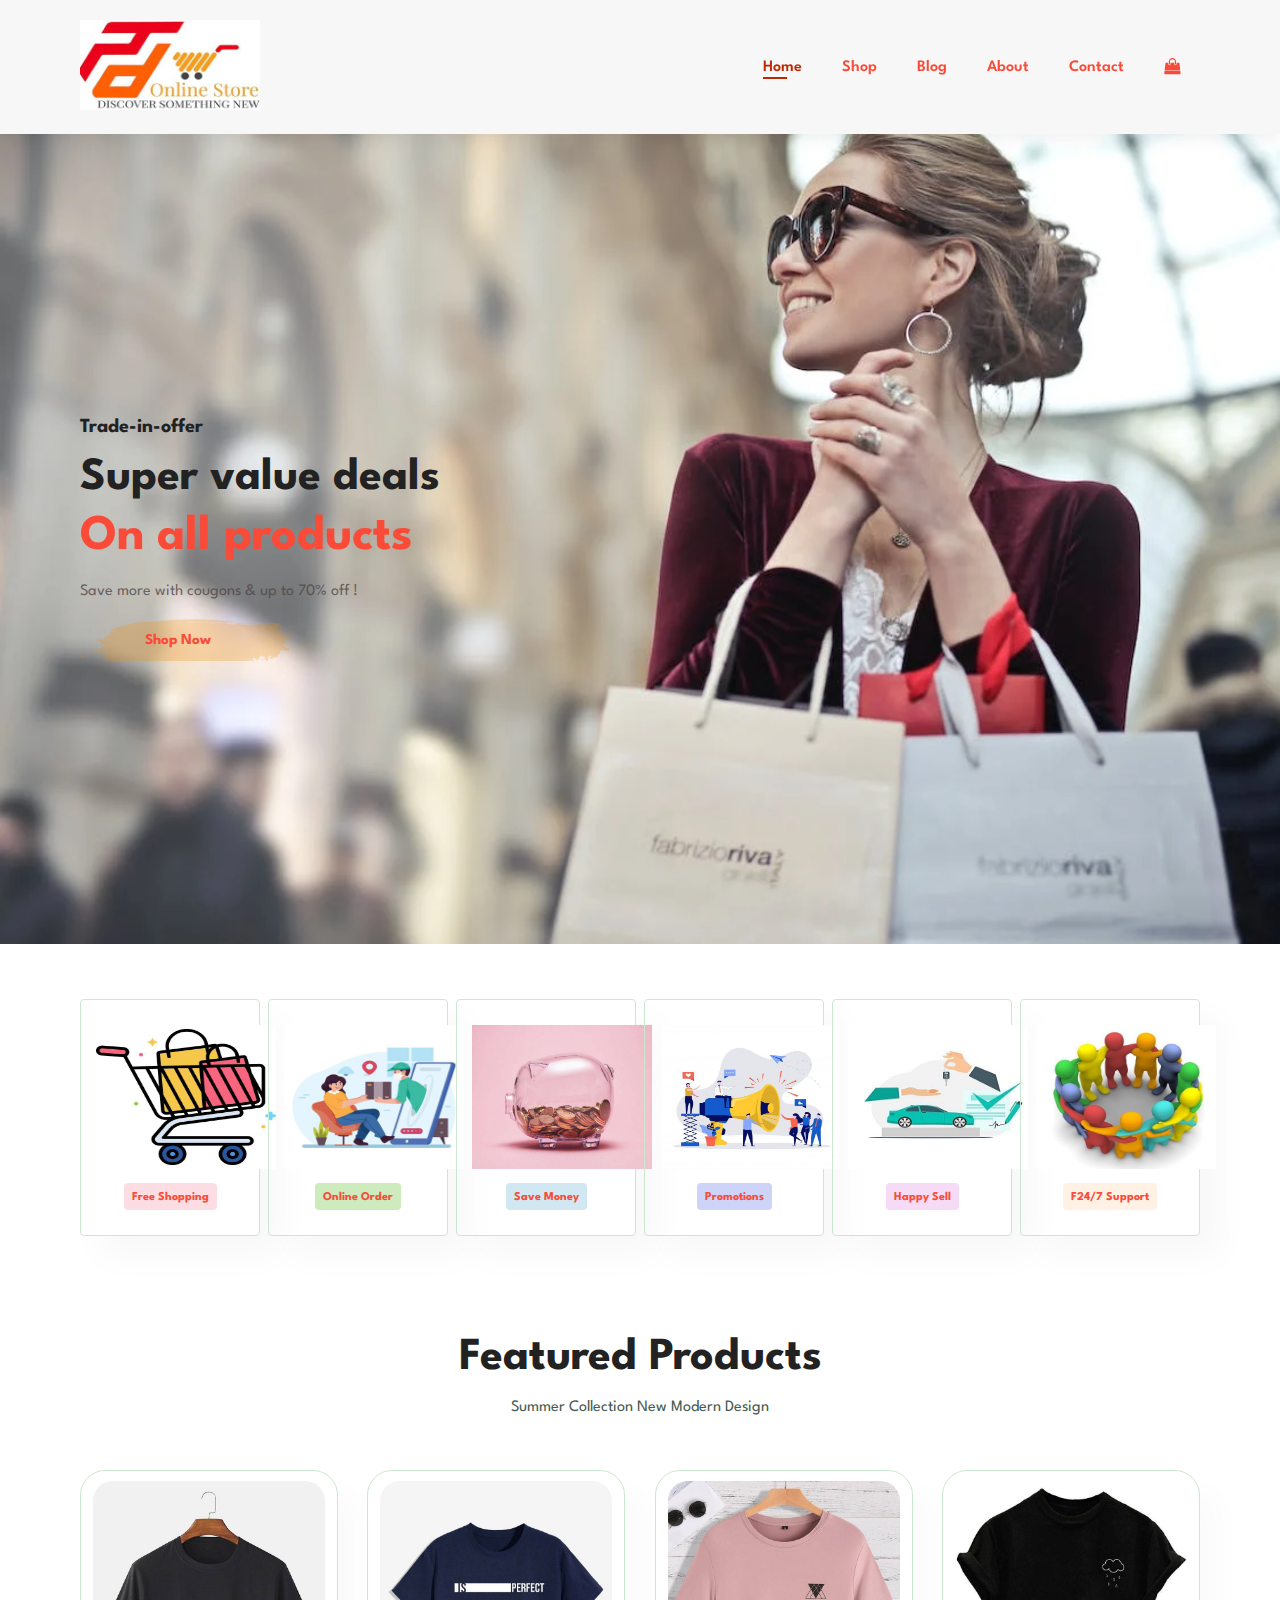
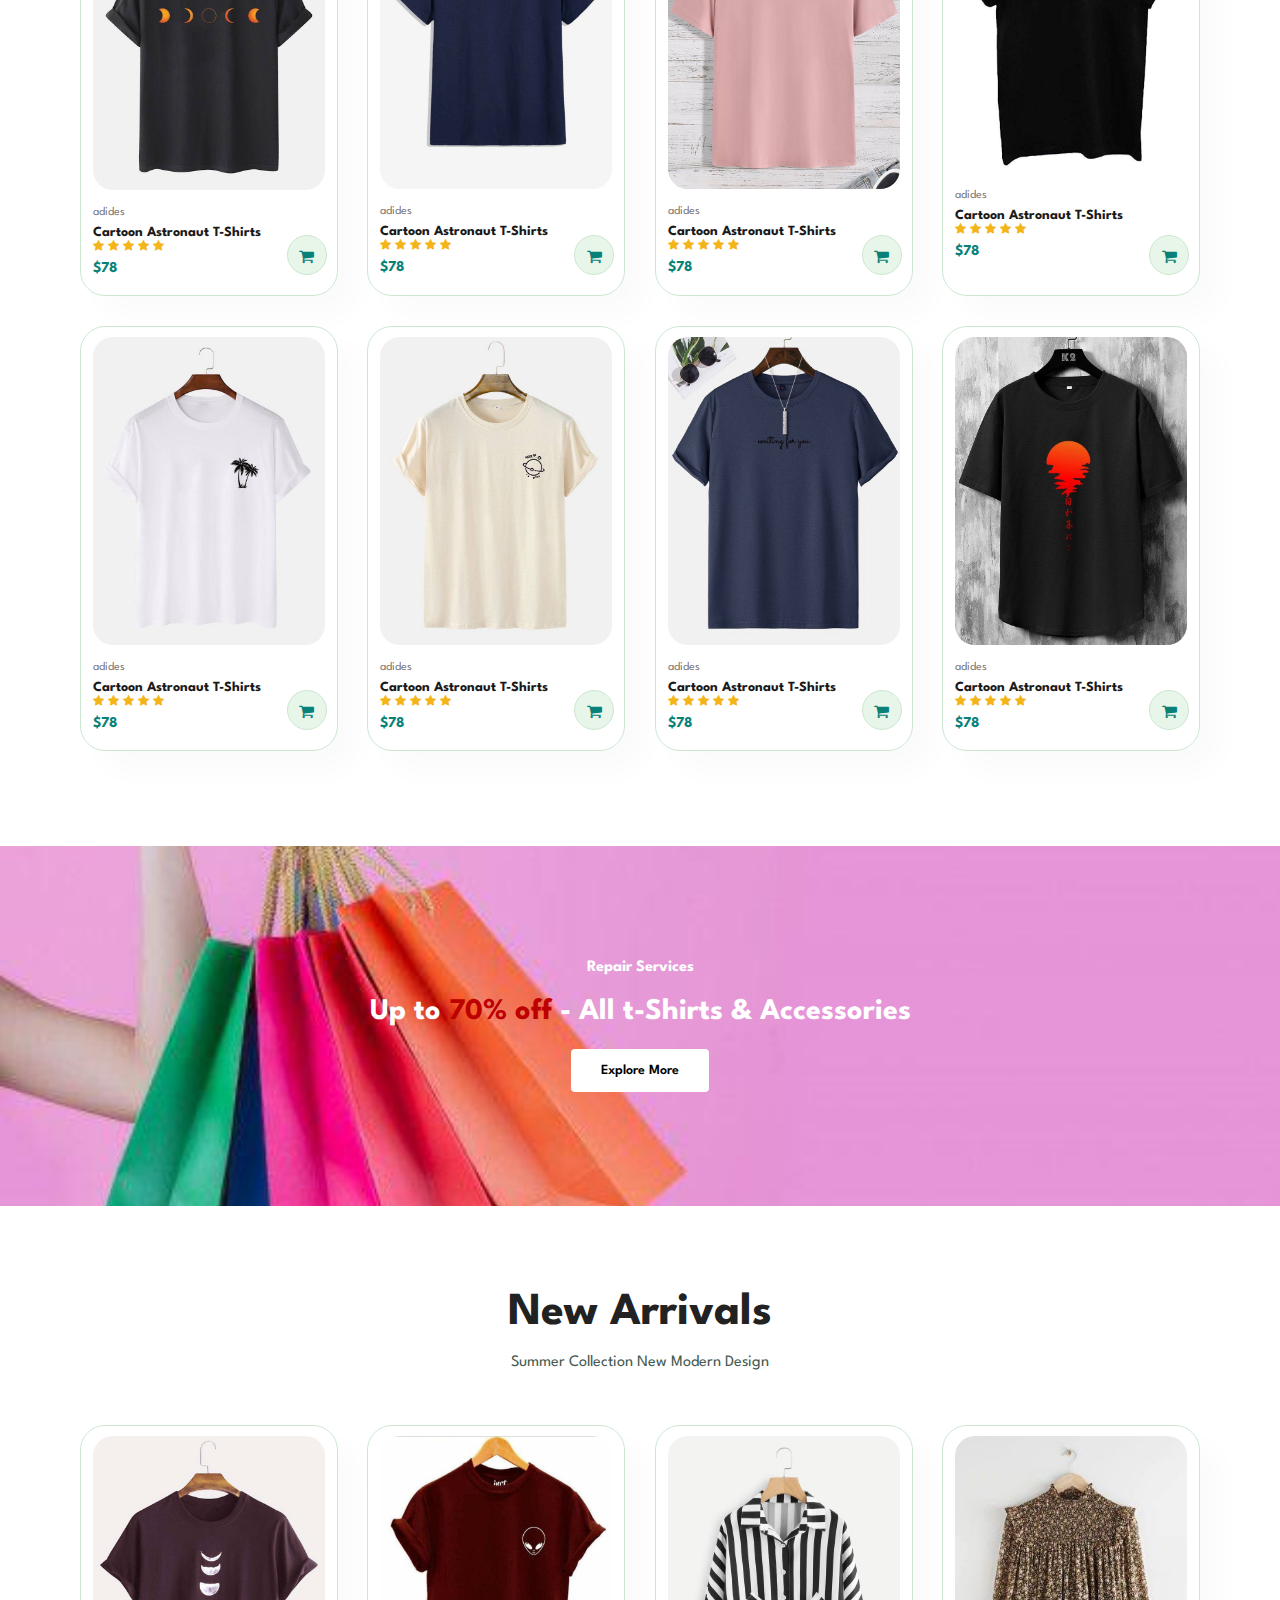
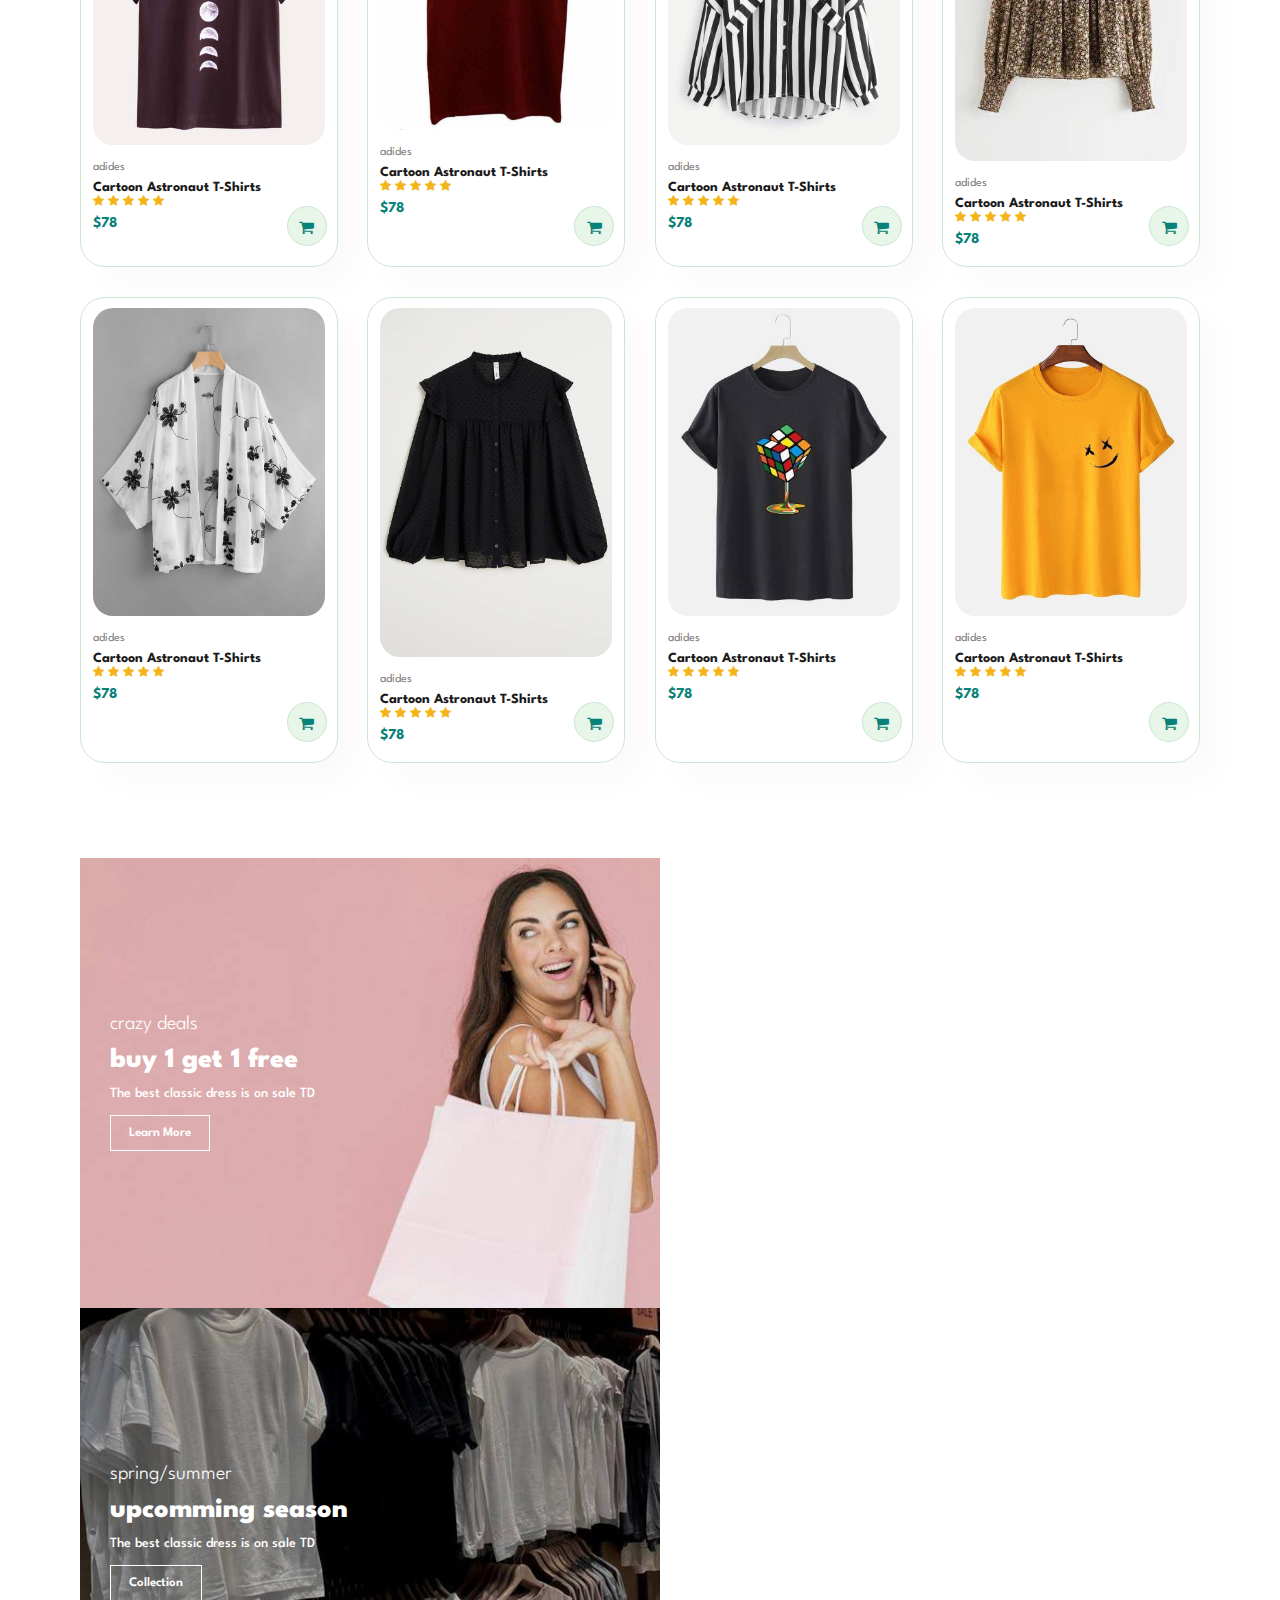
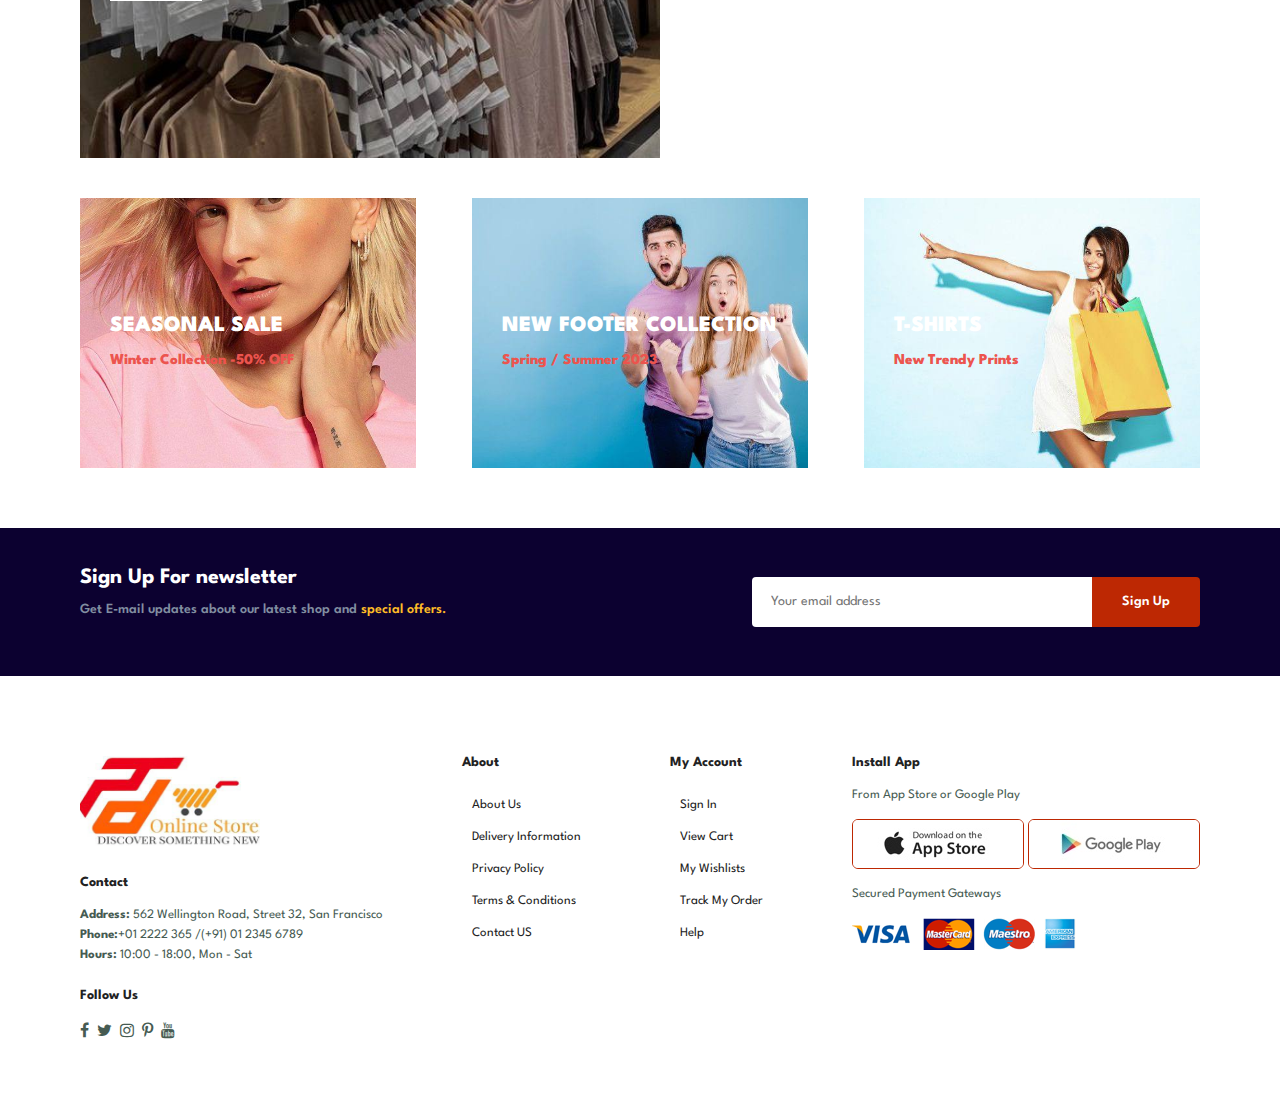
<file: index.html>
<!DOCTYPE html>
<html lang="en">
<head>
    <meta charset="UTF-8">
    <meta http-equiv="X-UA-Compatible" content="IE=edge">
    <meta name="viewport" content="width=device-width, initial-scale=1.0">
    <link rel="stylesheet" href="https://cdnjs.cloudflare.com/ajax/libs/font-awesome/4.7.0/css/font-awesome.min.css">
    <title>TD Store Website</title>
    <link rel="stylesheet" href="style.css">
</head>

<body>
   <section id="header">
       <a href="#"><img src="imgs/photo_2024-03-03_15-11-52.jpg" class="logo"></a>
       <div>
          <ul id="navbar">
            <li><a class="active" href="index.html">Home</a></li>
            <li><a href="shop.html">Shop</a></li>
            <li><a href="blog.html">Blog</a></li>
            <li><a href="about.html">About</a></li>
            <li><a href="contact.html">Contact</a></li>
           <li id="lg-bag"><a href="cart.html"><i class="fa fa-shopping-bag"></i></a></li>
           <A href="#" id="close"><i class="fa fa-times"></i></A>
          </ul>
       </div>
       <div id="mobile">
            <a href="cart.html"><i class="fa fa-shopping-bag"></i></a>
            <i id="bar" class="fa fa-outdent"></i>
       </div>
   </section>

   <section id="hero">
      <h4>Trade-in-offer</h4>
      <h2>Super value deals</h2>
      <h1>On all products</h1>
      <p>Save more with cougons & up to 70% off !</p>
      <button href="#shop.html">Shop Now</button>
   </section>
   
   <section id="feature" class="section-p1">
      <div class="fe-box">
          <img src="imgs/photo_2024-03-03_23-23-57.jpg" alt="">
          <h6>Free Shopping</h6>
      </div>
      <div class="fe-box">
        <img src="imgs/photo_2024-03-03_23-23-53.jpg" alt="">
        <h6>Online Order</h6>
    </div>
    <div class="fe-box">
        <img src="imgs/photo_2024-03-03_23-23-48.jpg" alt="">
        <h6>Save Money</h6>
    </div>
    <div class="fe-box">
        <img src="imgs/photo_2024-03-03_23-23-44.jpg" alt="">
        <h6>Promotions</h6>
    </div>
    <div class="fe-box">
        <img src="imgs/photo_2024-03-03_23-24-02.jpg" alt="">
        <h6>Happy Sell</h6>
    </div>
    <div class="fe-box">
        <img src="imgs/photo_2024-03-03_23-23-39.jpg" alt="">
        <h6>F24/7 Support</h6>
    </div>
   </section>

   <section id="product1"class="section-p1">
        <h2>Featured Products</h2>
        <p>Summer Collection New Modern Design</p>
        <div class="pro-container">
            <div class="pro">
                <img src="imgs/photo_2024-03-04_12-12-33.jpg" alt="">
                <div class="des">
                    <span>adides</span>
                    <h5>Cartoon Astronaut T-Shirts</h5>
                    <div class="star">
                        <i class="fa fa-star"></i>
                        <i class="fa fa-star"></i>
                        <i class="fa fa-star"></i>
                        <i class="fa fa-star"></i>
                        <i class="fa fa-star"></i>
                    </div>
                    <h4>$78</h4>
                </div>
                <a href="cart.html"><i class="fa fa-shopping-cart cart"></i></a>
            </div>
            <div class="pro">
                <img src="imgs/photo_2024-03-04_12-12-38.jpg" alt="">
                <div class="des">
                    <span>adides</span>
                    <h5>Cartoon Astronaut T-Shirts</h5>
                    <div class="star">
                        <i class="fa fa-star"></i>
                        <i class="fa fa-star"></i>
                        <i class="fa fa-star"></i>
                        <i class="fa fa-star"></i>
                        <i class="fa fa-star"></i>
                    </div>
                    <h4>$78</h4>
                </div>
                <a href="cart.html"><i class="fa fa-shopping-cart cart"></i></a>
            </div>
            <div class="pro">
                <img src="imgs/photo_2024-03-04_12-12-42.jpg" alt="">
                <div class="des">
                    <span>adides</span>
                    <h5>Cartoon Astronaut T-Shirts</h5>
                    <div class="star">
                        <i class="fa fa-star"></i>
                        <i class="fa fa-star"></i>
                        <i class="fa fa-star"></i>
                        <i class="fa fa-star"></i>
                        <i class="fa fa-star"></i>
                    </div>
                    <h4>$78</h4>
                </div>
                <a href="cart.html"><i class="fa fa-shopping-cart cart"></i></a>
            </div>
            <div class="pro">
                <img src="imgs/photo_2024-03-04_12-12-46.jpg" alt="">
                <div class="des">
                    <span>adides</span>
                    <h5>Cartoon Astronaut T-Shirts</h5>
                    <div class="star">
                        <i class="fa fa-star"></i>
                        <i class="fa fa-star"></i>
                        <i class="fa fa-star"></i>
                        <i class="fa fa-star"></i>
                        <i class="fa fa-star"></i>
                    </div>
                    <h4>$78</h4>
                </div>
                <a href="cart.html"><i class="fa fa-shopping-cart cart"></i></a>
            </div>
            <div class="pro">
                <img src="imgs/photo_2024-03-04_12-12-51.jpg" alt="">
                <div class="des">
                    <span>adides</span>
                    <h5>Cartoon Astronaut T-Shirts</h5>
                    <div class="star">
                        <i class="fa fa-star"></i>
                        <i class="fa fa-star"></i>
                        <i class="fa fa-star"></i>
                        <i class="fa fa-star"></i>
                        <i class="fa fa-star"></i>
                    </div>
                    <h4>$78</h4>
                </div>
                <a href="cart.html"><i class="fa fa-shopping-cart cart"></i></a>
            </div>
            <div class="pro">
                <img src="imgs/photo_2024-03-04_12-12-55.jpg" alt="">
                <div class="des">
                    <span>adides</span>
                    <h5>Cartoon Astronaut T-Shirts</h5>
                    <div class="star">
                        <i class="fa fa-star"></i>
                        <i class="fa fa-star"></i>
                        <i class="fa fa-star"></i>
                        <i class="fa fa-star"></i>
                        <i class="fa fa-star"></i>
                    </div>
                    <h4>$78</h4>
                </div>
                <a href="cart.html"><i class="fa fa-shopping-cart cart"></i></a>
            </div>
            <div class="pro">
                <img src="imgs/photo_2024-03-04_12-13-01.jpg" alt="">
                <div class="des">
                    <span>adides</span>
                    <h5>Cartoon Astronaut T-Shirts</h5>
                    <div class="star">
                        <i class="fa fa-star"></i>
                        <i class="fa fa-star"></i>
                        <i class="fa fa-star"></i>
                        <i class="fa fa-star"></i>
                        <i class="fa fa-star"></i>
                    </div>
                    <h4>$78</h4>
                </div>
                <a href="cart.html"><i class="fa fa-shopping-cart cart"></i></a>
            </div>
            <div class="pro">
                <img src="imgs/photo_2024-03-04_12-13-06.jpg" alt="">
                <div class="des">
                    <span>adides</span>
                    <h5>Cartoon Astronaut T-Shirts</h5>
                    <div class="star">
                        <i class="fa fa-star"></i>
                        <i class="fa fa-star"></i>
                        <i class="fa fa-star"></i>
                        <i class="fa fa-star"></i>
                        <i class="fa fa-star"></i>
                    </div>
                    <h4>$78</h4>
                </div>
                <a href="cart.html"><i class="fa fa-shopping-cart cart"></i></a>
            </div>
        </div>
   </section>
   
   <section id="banner" class="section-m1">
      <h4>Repair Services</h4>
      <h2>Up to <span> 70% off </span> - All t-Shirts & Accessories </h2>
      <button class="normal">Explore More</button>  
    </section>

    <section id="product1"class="section-p1">
        <h2>New Arrivals</h2>
        <p>Summer Collection New Modern Design</p>
        <div class="pro-container">
            <div class="pro">
                <img src="imgs/photo_2024-03-04_21-26-52.jpg" alt="">
                <div class="des">
                    <span>adides</span>
                    <h5>Cartoon Astronaut T-Shirts</h5>
                    <div class="star">
                        <i class="fa fa-star"></i>
                        <i class="fa fa-star"></i>
                        <i class="fa fa-star"></i>
                        <i class="fa fa-star"></i>
                        <i class="fa fa-star"></i>
                    </div>
                    <h4>$78</h4>
                </div>
                <a href="cart.html"><i class="fa fa-shopping-cart cart"></i></a>
            </div>
            <div class="pro">
                <img src="imgs/photo_2024-03-04_21-26-57.jpg" alt="">
                <div class="des">
                    <span>adides</span>
                    <h5>Cartoon Astronaut T-Shirts</h5>
                    <div class="star">
                        <i class="fa fa-star"></i>
                        <i class="fa fa-star"></i>
                        <i class="fa fa-star"></i>
                        <i class="fa fa-star"></i>
                        <i class="fa fa-star"></i>
                    </div>
                    <h4>$78</h4>
                </div>
                <a href="cart.html"><i class="fa fa-shopping-cart cart"></i></a>
            </div>
            <div class="pro">
                <img src="imgs/photo_2024-03-04_21-27-03.jpg" alt="">
                <div class="des">
                    <span>adides</span>
                    <h5>Cartoon Astronaut T-Shirts</h5>
                    <div class="star">
                        <i class="fa fa-star"></i>
                        <i class="fa fa-star"></i>
                        <i class="fa fa-star"></i>
                        <i class="fa fa-star"></i>
                        <i class="fa fa-star"></i>
                    </div>
                    <h4>$78</h4>
                </div>
                <a href="cart.html"><i class="fa fa-shopping-cart cart"></i></a>
            </div>
            <div class="pro">
                <img src="imgs/photo_2024-03-04_21-27-08.jpg" alt="">
                <div class="des">
                    <span>adides</span>
                    <h5>Cartoon Astronaut T-Shirts</h5>
                    <div class="star">
                        <i class="fa fa-star"></i>
                        <i class="fa fa-star"></i>
                        <i class="fa fa-star"></i>
                        <i class="fa fa-star"></i>
                        <i class="fa fa-star"></i>
                    </div>
                    <h4>$78</h4>
                </div>
                <a href="cart.html"><i class="fa fa-shopping-cart cart"></i></a>
            </div>
            <div class="pro">
                <img src="imgs/photo_2024-03-04_21-27-14.jpg" alt="">
                <div class="des">
                    <span>adides</span>
                    <h5>Cartoon Astronaut T-Shirts</h5>
                    <div class="star">
                        <i class="fa fa-star"></i>
                        <i class="fa fa-star"></i>
                        <i class="fa fa-star"></i>
                        <i class="fa fa-star"></i>
                        <i class="fa fa-star"></i>
                    </div>
                    <h4>$78</h4>
                </div>
                <a href="cart.html"><i class="fa fa-shopping-cart cart"></i></a>
            </div>
            <div class="pro">
                <img src="imgs/photo_2024-03-04_21-27-19.jpg" alt="">
                <div class="des">
                    <span>adides</span>
                    <h5>Cartoon Astronaut T-Shirts</h5>
                    <div class="star">
                        <i class="fa fa-star"></i>
                        <i class="fa fa-star"></i>
                        <i class="fa fa-star"></i>
                        <i class="fa fa-star"></i>
                        <i class="fa fa-star"></i>
                    </div>
                    <h4>$78</h4>
                </div>
                <a href="cart.html"><i class="fa fa-shopping-cart cart"></i></a>
            </div>
            <div class="pro">
                <img src="imgs/photo_2024-03-04_21-27-23.jpg" alt="">
                <div class="des">
                    <span>adides</span>
                    <h5>Cartoon Astronaut T-Shirts</h5>
                    <div class="star">
                        <i class="fa fa-star"></i>
                        <i class="fa fa-star"></i>
                        <i class="fa fa-star"></i>
                        <i class="fa fa-star"></i>
                        <i class="fa fa-star"></i>
                    </div>
                    <h4>$78</h4>
                </div>
                <a href="cart.html"><i class="fa fa-shopping-cart cart"></i></a>
            </div>
            <div class="pro">
                <img src="imgs/photo_2024-03-04_21-27-28.jpg" alt="">
                <div class="des">
                    <span>adides</span>
                    <h5>Cartoon Astronaut T-Shirts</h5>
                    <div class="star">
                        <i class="fa fa-star"></i>
                        <i class="fa fa-star"></i>
                        <i class="fa fa-star"></i>
                        <i class="fa fa-star"></i>
                        <i class="fa fa-star"></i>
                    </div>
                    <h4>$78</h4>
                </div>
                <a href="cart.html"><i class="fa fa-shopping-cart cart"></i></a>
            </div>
        </div>
   </section>

    <section id="sm-banner"class="section-p1">
       <div class="banner-box">
           <h4>crazy deals</h4>
           <h2>buy 1 get 1 free</h2>
           <span>The best classic dress is on sale TD</span>
           <button class="white">Learn More</button>
       </div>
       <div class="banner-box banner-box2">
        <h4>spring/summer</h4>
        <h2>upcomming season</h2>
        <span>The best classic dress is on sale TD</span>
        <button class="white">Collection</button>
    </div>
    </section>

    <section id="banner3" >
        <div class="banner-box">
            <h2>SEASONAL SALE</h2>
            <h3>Winter Collection -50% OFF</h3>
        </div>
        <div class="banner-box banner-box2">
            <h2>NEW FOOTER COLLECTION</h2>
            <h3>Spring / Summer 2023 </h3>
        </div>
        <div class="banner-box banner-box3">
            <h2>T-SHIRTS</h2>
            <h3>New Trendy Prints</h3>
        </div>
    </section>

    <section id="newsletter" class="section-p1 section-m1">
        <div class="newsletter">
            <h4>Sign Up For newsletter</h4>
            <p>Get E-mail updates about our latest shop and <span>special offers.</span></p>
        </div>
        <div class="form">
            <input type="text" placeholder="Your email address">
            <button class="normal">Sign Up</button>
        </div>
    </section>

    <footer class="section-p1">
       <div class="col">
           <img class="logo" src="imgs/photo_2024-03-03_15-11-52.jpg" alt="">
           <h4>Contact</h4>
           <p><strong>Address:</strong> 562 Wellington Road, Street 32, San Francisco</p>
           <p><strong>Phone:</strong>+01 2222 365 /(+91) 01 2345 6789</p>       
           <p><strong>Hours:</strong> 10:00 - 18:00, Mon - Sat</p>
           <div class="follow">
               <h4>Follow Us</h4>
               <div class="icon">
                    <i class="fa fa-facebook-f"></i>
                    <i class="fa fa-twitter"></i>
                    <i class="fa fa-instagram"></i>
                    <i class="fa fa-pinterest-p"></i>
                    <i class="fa fa-youtube"></i>
               </div>
           </div>
        </div>
        <div class="col">
            <h4>About</h4>
            <a href="#">About Us</a>
            <a href="#">Delivery Information</a>
            <a href="#">Privacy Policy</a>
            <a href="#">Terms & Conditions</a>
            <a href="#">Contact US</a>
        </div>
        <div class="col">
            <h4>My Account</h4>
            <a href="#"> Sign In</a>
            <a href="#">View Cart</a>
            <a href="#">My Wishlists</a>
            <a href="#">Track My Order</a>
            <a href="#"> Help</a>
        </div>
        <div class="col install">
            <h4>Install App</h4>
            <p>From App Store or Google Play</p>
            <div class="row">
                <img src="imgs/app.jpg" alt="">
                <img src="imgs/play.jpg" alt="">
            </div>
            <p>Secured Payment Gateways</p>
            <img src="imgs/pay.png" alt="">
        </div>
    </footer>

<script src="script.js"></script>    
</body>
</html>
</file>
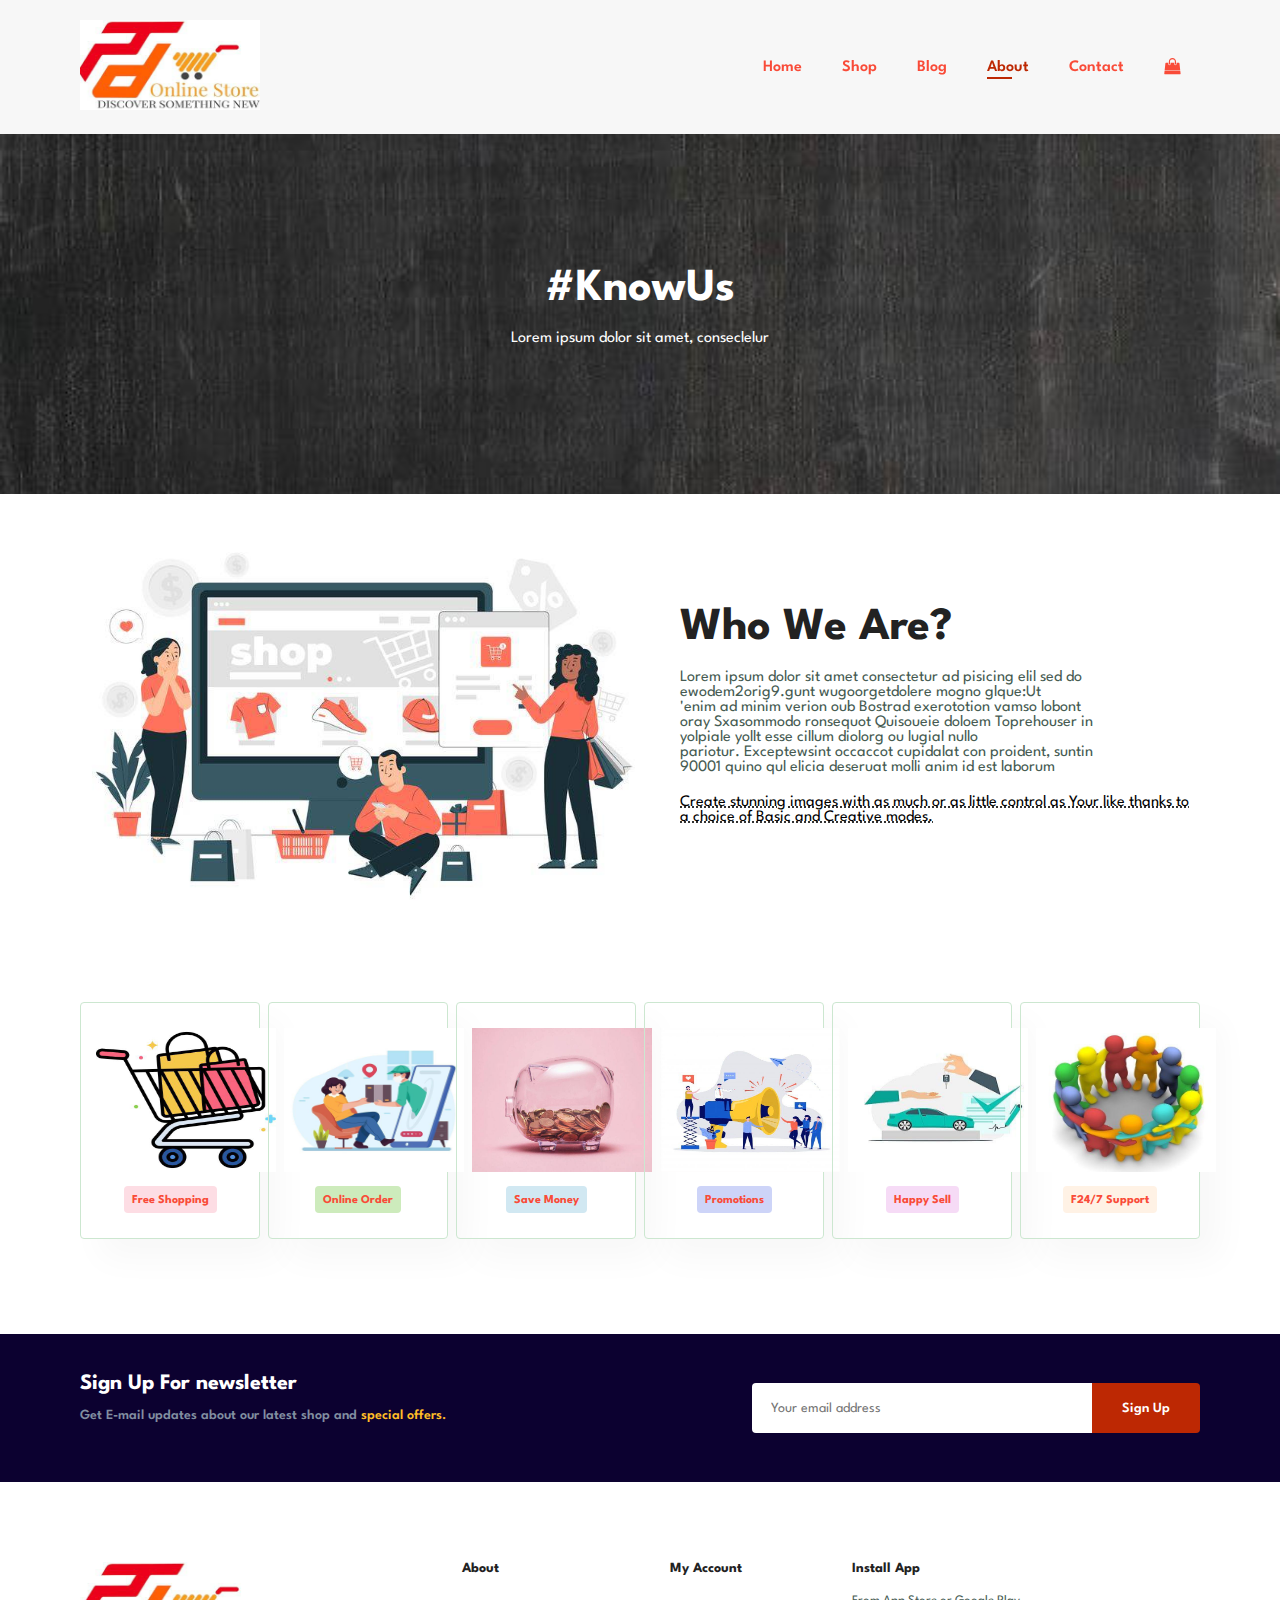
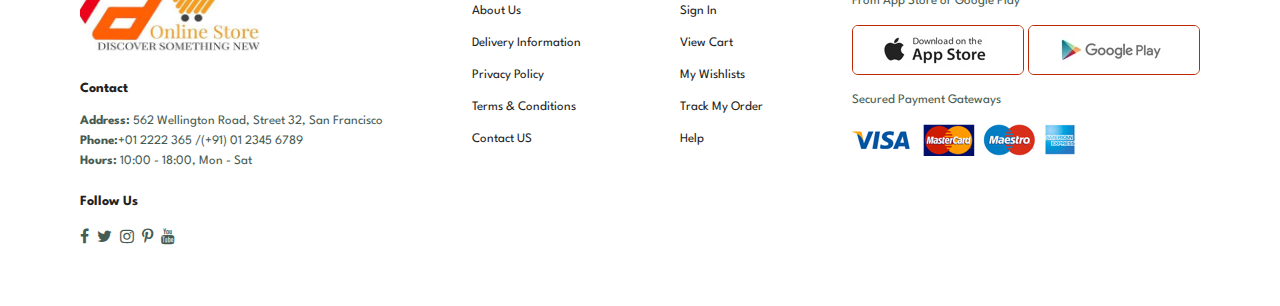
<file: about.html>
<!DOCTYPE html>
<html lang="en">
<head>
    <meta charset="UTF-8">
    <meta http-equiv="X-UA-Compatible" content="IE=edge">
    <meta name="viewport" content="width=device-width, initial-scale=1.0">
    <link rel="stylesheet" href="https://cdnjs.cloudflare.com/ajax/libs/font-awesome/4.7.0/css/font-awesome.min.css">
    <title>TD Store Website</title>
    <link rel="stylesheet" href="style.css">
</head>

<body>
   <section id="header">
       <a href="#"><img src="imgs/photo_2024-03-03_15-11-52.jpg" class="logo"></a>
       <div>
          <ul id="navbar">
            <li><a href="index.html">Home</a></li>
            <li><a href="shop.html">Shop</a></li>
            <li><a href="blog.html">Blog</a></li>
            <li><a class="active" href="about.html">About</a></li>
            <li><a href="contact.html">Contact</a></li>
           <li id="lg-bag"><a href="cart.html"><i class="fa fa-shopping-bag"></i></a></li>
           <A href="#" id="close"><i class="fa fa-times"></i></A>
          </ul>
       </div>
       <div id="mobile">
            <a href="cart.html"><i class="fa fa-shopping-bag"></i></a>
            <i id="bar" class="fa fa-outdent"></i>
       </div>
   </section>
   
   <section id="page-header" class="about-header">
    <h2>#KnowUs</h2>
    <p>Lorem ipsum dolor sit amet, conseclelur</p>  
 </section>

     <section id="about-head" class="section-p1">
         <img src="imgs/photo_2024-03-05_21-24-56.jpg" alt="">
         <div>
            <h2>Who We Are?</h2>
            <p>Lorem ipsum dolor sit amet consectetur ad pisicing elil sed do<br>
                ewodem2orig9.gunt wugoorgetdolere mogno glque:Ut<br>
                'enim ad minim verion oub Bostrad exerototion vamso lobont<br>
                oray Sxasommodo ronsequot Quisoueie doloem
                Toprehouser in <br>yolpiale yollt esse cillum diolorg ou lugial nullo<br>
                pariotur. Exceptewsint occaccot cupidalat con proident, suntin<br>
                90001
                quino qul elicia deseruat molli anim id est laborum</p>

            <abbr title="">Create stunning images with as much or as little control as Your 
                like thanks to a choice of Basic and Creative modes. </abbr>
           
            <br><br>
           
            </div>
     </section>



 <section id="feature" class="section-p1">
    <div class="fe-box">
        <img src="imgs/photo_2024-03-03_23-23-57.jpg" alt="">
        <h6>Free Shopping</h6>
    </div>
    <div class="fe-box">
      <img src="imgs/photo_2024-03-03_23-23-53.jpg" alt="">
      <h6>Online Order</h6>
  </div>
  <div class="fe-box">
      <img src="imgs/photo_2024-03-03_23-23-48.jpg" alt="">
      <h6>Save Money</h6>
  </div>
  <div class="fe-box">
      <img src="imgs/photo_2024-03-03_23-23-44.jpg" alt="">
      <h6>Promotions</h6>
  </div>
  <div class="fe-box">
      <img src="imgs/photo_2024-03-03_23-24-02.jpg" alt="">
      <h6>Happy Sell</h6>
  </div>
  <div class="fe-box">
      <img src="imgs/photo_2024-03-03_23-23-39.jpg" alt="">
      <h6>F24/7 Support</h6>
  </div>
 </section>

 <section id="newsletter" class="section-p1 section-m1">
    <div class="newsletter">
        <h4>Sign Up For newsletter</h4>
        <p>Get E-mail updates about our latest shop and <span>special offers.</span></p>
    </div>
    <div class="form">
        <input type="text" placeholder="Your email address">
        <button class="normal">Sign Up</button>
    </div>
   </section>

<footer class="section-p1">
   <div class="col">
       <img class="logo" src="imgs/photo_2024-03-03_15-11-52.jpg" alt="">
       <h4>Contact</h4>
       <p><strong>Address:</strong> 562 Wellington Road, Street 32, San Francisco</p>
       <p><strong>Phone:</strong>+01 2222 365 /(+91) 01 2345 6789</p>       
       <p><strong>Hours:</strong> 10:00 - 18:00, Mon - Sat</p>
       <div class="follow">
           <h4>Follow Us</h4>
           <div class="icon">
                <i class="fa fa-facebook-f"></i>
                <i class="fa fa-twitter"></i>
                <i class="fa fa-instagram"></i>
                <i class="fa fa-pinterest-p"></i>
                <i class="fa fa-youtube"></i>
           </div>
       </div>
    </div>
    <div class="col">
        <h4>About</h4>
        <a href="#">About Us</a>
        <a href="#">Delivery Information</a>
        <a href="#">Privacy Policy</a>
        <a href="#">Terms & Conditions</a>
        <a href="#">Contact US</a>
    </div>
    <div class="col">
        <h4>My Account</h4>
        <a href="#"> Sign In</a>
        <a href="#">View Cart</a>
        <a href="#">My Wishlists</a>
        <a href="#">Track My Order</a>
        <a href="#"> Help</a>
    </div>
    <div class="col install">
        <h4>Install App</h4>
        <p>From App Store or Google Play</p>
        <div class="row">
            <img src="imgs/app.jpg" alt="">
            <img src="imgs/play.jpg" alt="">
        </div>
        <p>Secured Payment Gateways</p>
        <img src="imgs/pay.png" alt="">
    </div>
</footer>

<script src="script.js"></script>    
</body>
</html>
</file>
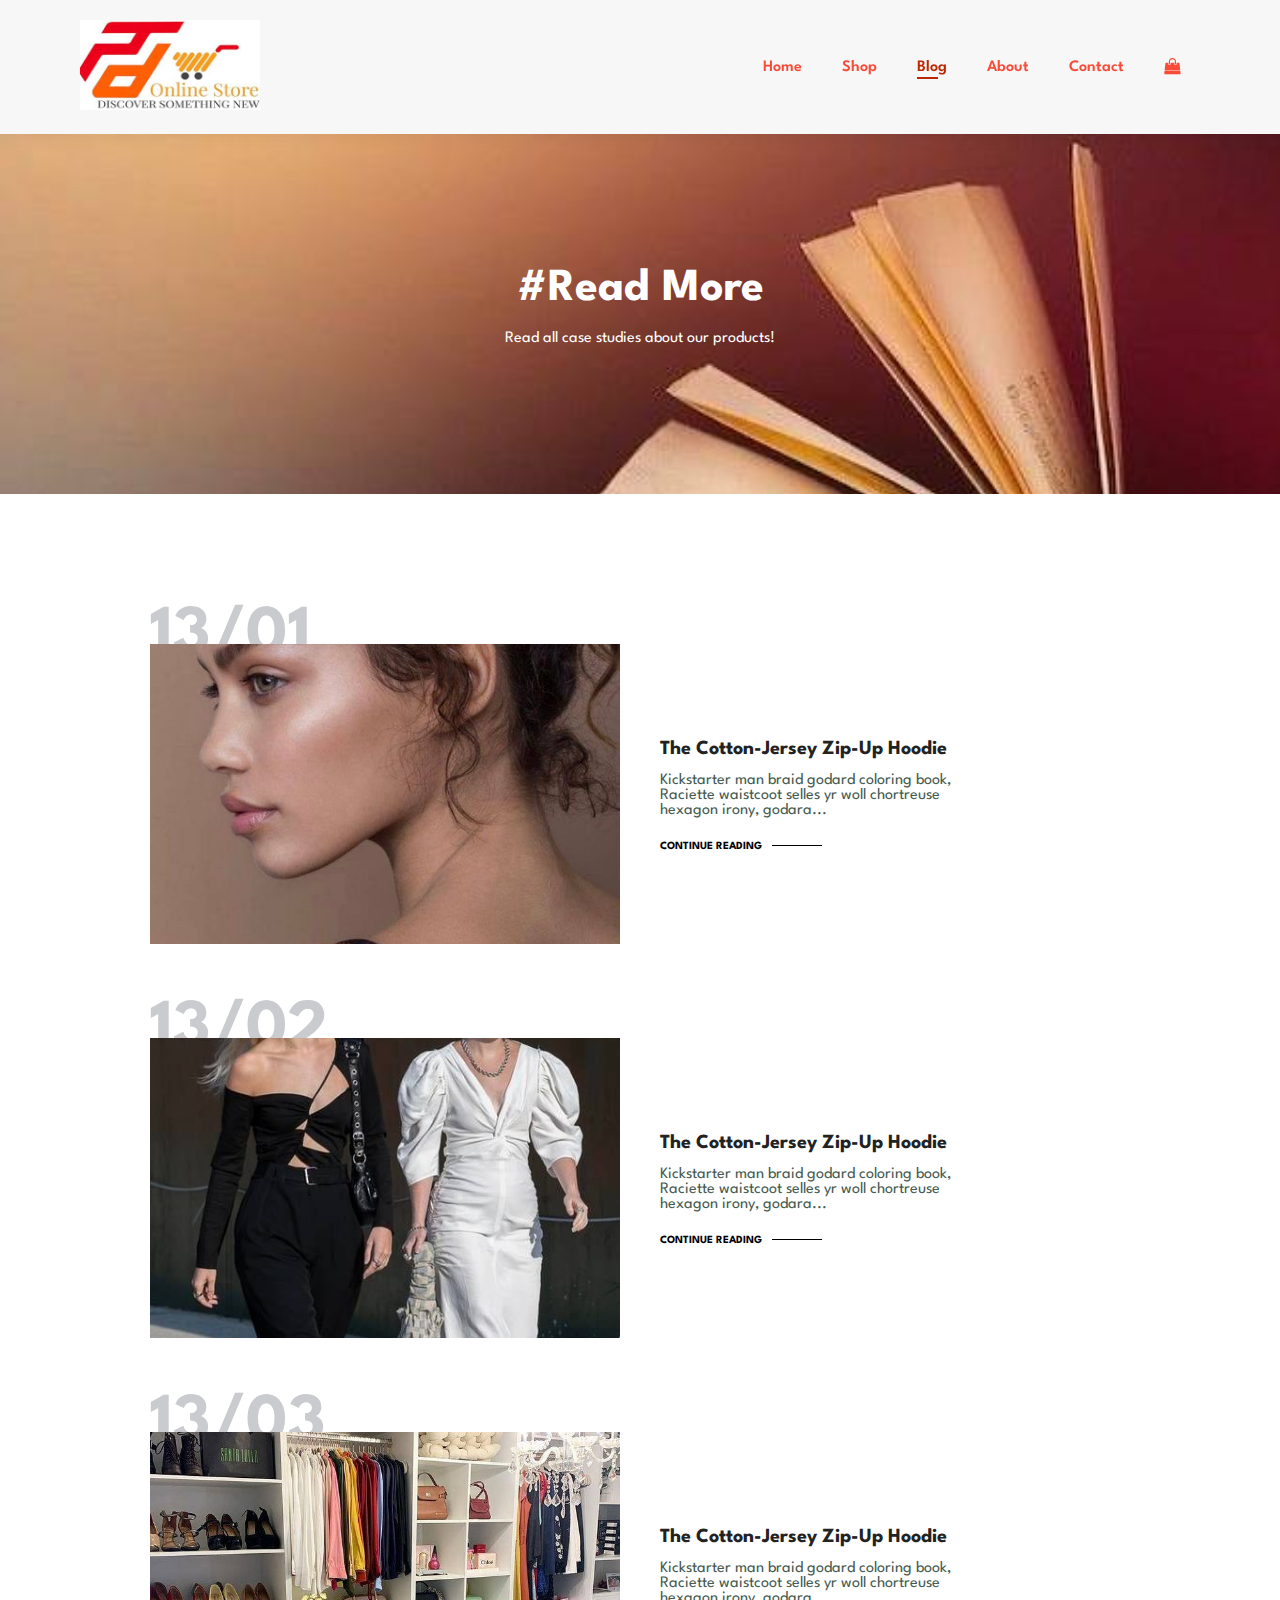
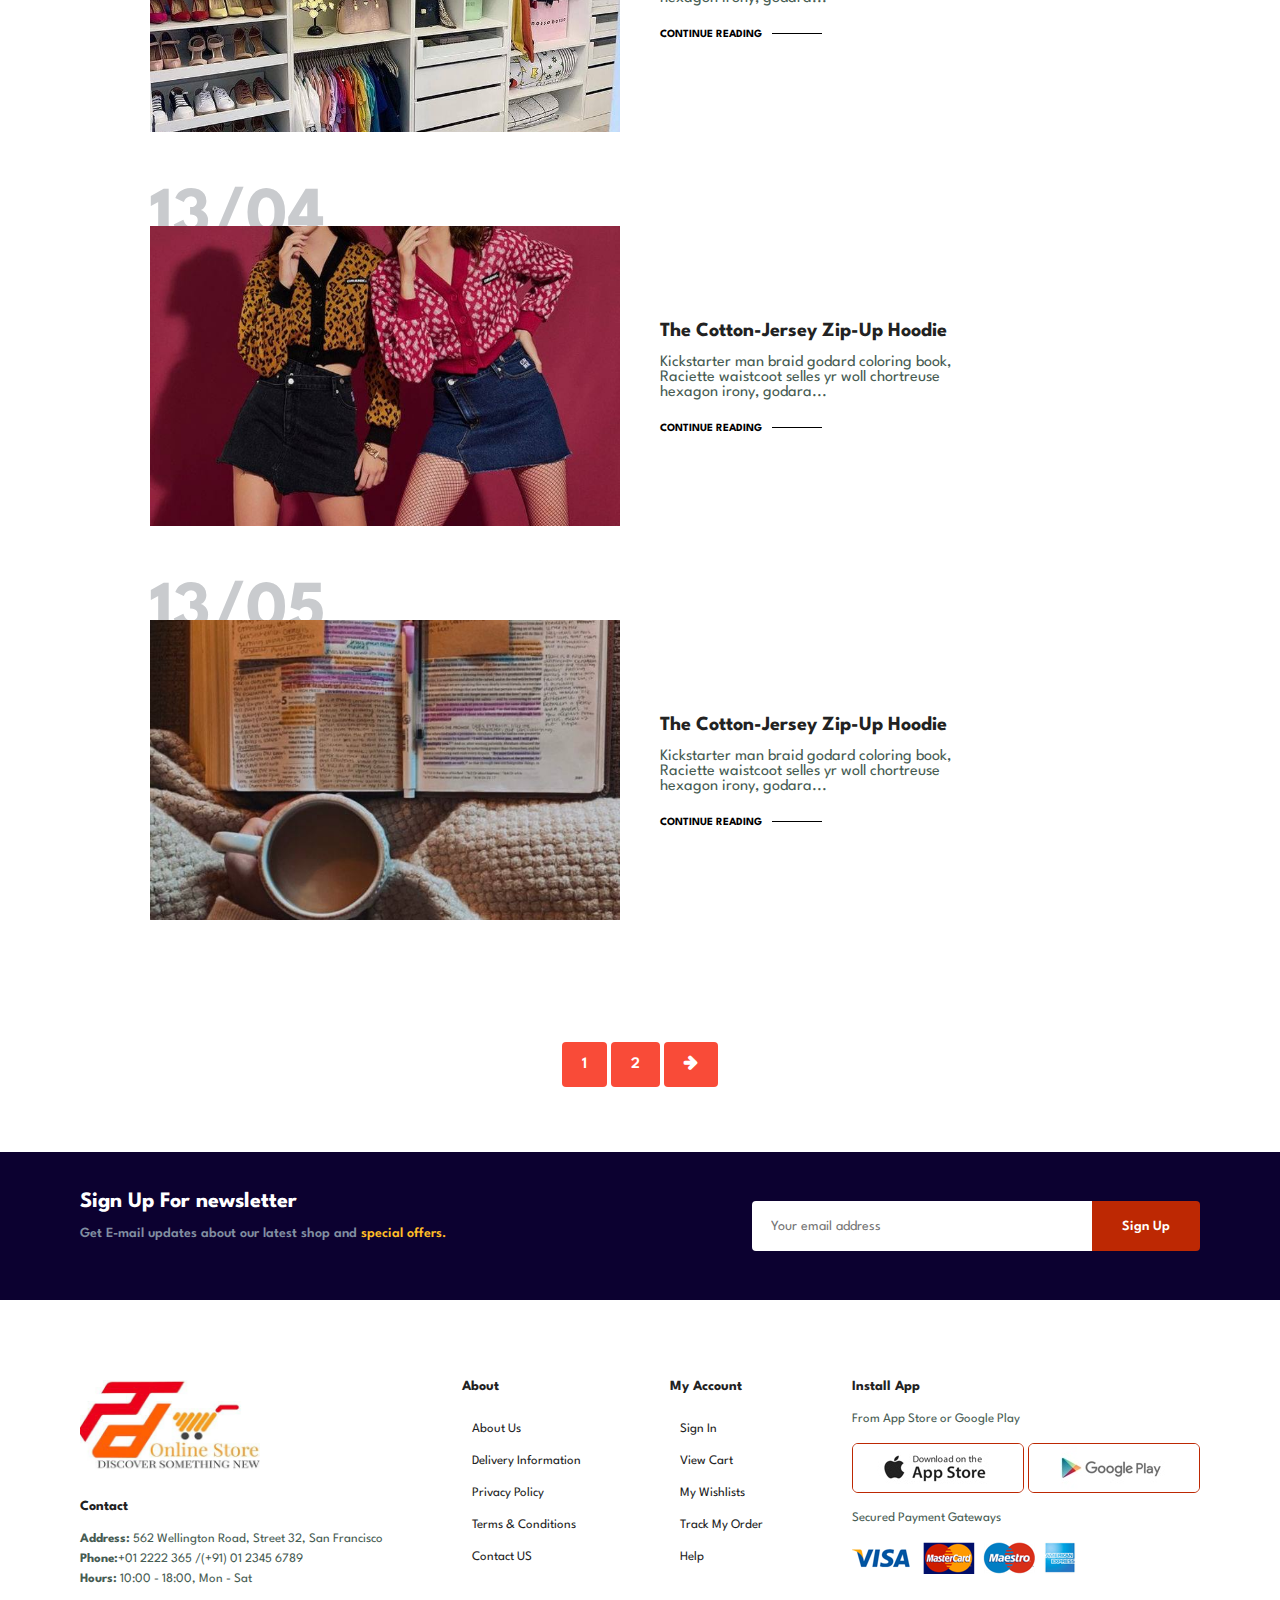
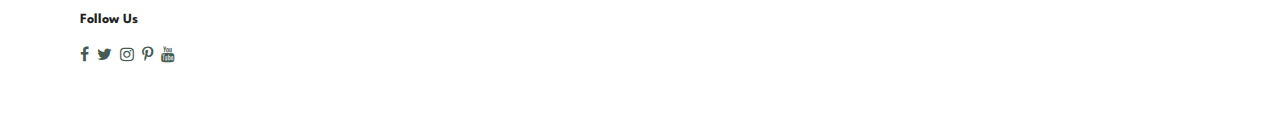
<file: blog.html>
<!DOCTYPE html>
<html lang="en">
<head>
    <meta charset="UTF-8">
    <meta http-equiv="X-UA-Compatible" content="IE=edge">
    <meta name="viewport" content="width=device-width, initial-scale=1.0">
    <link rel="stylesheet" href="https://cdnjs.cloudflare.com/ajax/libs/font-awesome/4.7.0/css/font-awesome.min.css">
    <title>TD Store Website</title>
    <link rel="stylesheet" href="style.css">
</head>

<body>
   <section id="header">
       <a href="#"><img src="imgs/photo_2024-03-03_15-11-52.jpg" class="logo"></a>
       <div>
          <ul id="navbar">
            <li><a href="index.html">Home</a></li>
            <li><a href="shop.html">Shop</a></li>
            <li><a class="active" href="blog.html">Blog</a></li>
            <li><a href="about.html">About</a></li>
            <li><a href="contact.html">Contact</a></li>
           <li id="lg-bag"><a href="cart.html"><i class="fa fa-shopping-bag"></i></a></li>
           <A href="#" id="close"><i class="fa fa-times"></i></A>
          </ul>
       </div>
       <div id="mobile">
            <a href="cart.html"><i class="fa fa-shopping-bag"></i></a>
            <i id="bar" class="fa fa-outdent"></i>
       </div>
   </section>
   
   <section id="page-header" class="blog-header">
    <h2>#Read More</h2>
    <p>Read all case studies about our products!</p>  
 </section>

   <section id="blog">
       <div class="blog-box">
         <div class="blog-img">
            <img src="imgs/photo_2024-03-05_18-55-57.jpg" alt="">
         </div>
         <div class="blog-details">
              <h4>The Cotton-Jersey Zip-Up Hoodie</h4>
              <p>Kickstarter man braid godard coloring book,<br> Raciette
                waistcoot selles yr woll chortreuse<br> hexagon irony,
                godara...</p>
              <a href="#">CONTINUE READING</a>
         </div>
         <h1>13/01</h1>
       </div>
       <div class="blog-box">
        <div class="blog-img">
           <img src="imgs/photo_2024-03-05_18-55-52.jpg" alt="">
        </div>
        <div class="blog-details">
             <h4>The Cotton-Jersey Zip-Up Hoodie</h4>
             <p>Kickstarter man braid godard coloring book,<br> Raciette
               waistcoot selles yr woll chortreuse<br> hexagon irony,
               godara...</p>
             <a href="#">CONTINUE READING</a>
        </div>
        <h1>13/02</h1>
      </div>
      <div class="blog-box">
        <div class="blog-img">
           <img src="imgs/photo_2024-03-05_18-55-48.jpg" alt="">
        </div>
        <div class="blog-details">
             <h4>The Cotton-Jersey Zip-Up Hoodie</h4>
             <p>Kickstarter man braid godard coloring book,<br> Raciette
               waistcoot selles yr woll chortreuse<br> hexagon irony,
               godara...</p>
             <a href="#">CONTINUE READING</a>
        </div>
        <h1>13/03</h1>
      </div>
      <div class="blog-box">
        <div class="blog-img">
           <img src="imgs/photo_2024-03-05_18-55-44.jpg" alt="">
        </div>
        <div class="blog-details">
             <h4>The Cotton-Jersey Zip-Up Hoodie</h4>
             <p>Kickstarter man braid godard coloring book,<br> Raciette
               waistcoot selles yr woll chortreuse<br> hexagon irony,
               godara...</p>
             <a href="#">CONTINUE READING</a>
        </div>
        <h1>13/04</h1>
      </div>
      <div class="blog-box">
        <div class="blog-img">
           <img src="imgs/photo_2024-03-05_18-55-40.jpg" alt="">
        </div>
        <div class="blog-details">
             <h4>The Cotton-Jersey Zip-Up Hoodie</h4>
             <p>Kickstarter man braid godard coloring book,<br> Raciette
               waistcoot selles yr woll chortreuse<br> hexagon irony,
               godara...</p>
             <a href="#">CONTINUE READING</a>
        </div>
        <h1>13/05</h1>
      </div>
   </section>

 <section id="pagination" class="section-p1">
    <a href="#">1</a>
    <a href="#">2</a>
    <a href="#"><i class='fa fa-arrow-right'></i></a>
   </section>

 <section id="newsletter" class="section-p1 section-m1">
    <div class="newsletter">
        <h4>Sign Up For newsletter</h4>
        <p>Get E-mail updates about our latest shop and <span>special offers.</span></p>
    </div>
    <div class="form">
        <input type="text" placeholder="Your email address">
        <button class="normal">Sign Up</button>
    </div>
   </section>

<footer class="section-p1">
   <div class="col">
       <img class="logo" src="imgs/photo_2024-03-03_15-11-52.jpg" alt="">
       <h4>Contact</h4>
       <p><strong>Address:</strong> 562 Wellington Road, Street 32, San Francisco</p>
       <p><strong>Phone:</strong>+01 2222 365 /(+91) 01 2345 6789</p>       
       <p><strong>Hours:</strong> 10:00 - 18:00, Mon - Sat</p>
       <div class="follow">
           <h4>Follow Us</h4>
           <div class="icon">
                <i class="fa fa-facebook-f"></i>
                <i class="fa fa-twitter"></i>
                <i class="fa fa-instagram"></i>
                <i class="fa fa-pinterest-p"></i>
                <i class="fa fa-youtube"></i>
           </div>
       </div>
    </div>
    <div class="col">
        <h4>About</h4>
        <a href="#">About Us</a>
        <a href="#">Delivery Information</a>
        <a href="#">Privacy Policy</a>
        <a href="#">Terms & Conditions</a>
        <a href="#">Contact US</a>
    </div>
    <div class="col">
        <h4>My Account</h4>
        <a href="#"> Sign In</a>
        <a href="#">View Cart</a>
        <a href="#">My Wishlists</a>
        <a href="#">Track My Order</a>
        <a href="#"> Help</a>
    </div>
    <div class="col install">
        <h4>Install App</h4>
        <p>From App Store or Google Play</p>
        <div class="row">
            <img src="imgs/app.jpg" alt="">
            <img src="imgs/play.jpg" alt="">
        </div>
        <p>Secured Payment Gateways</p>
        <img src="imgs/pay.png" alt="">
    </div>
</footer>

<script src="script.js"></script>    
</body>
</html>
</file>
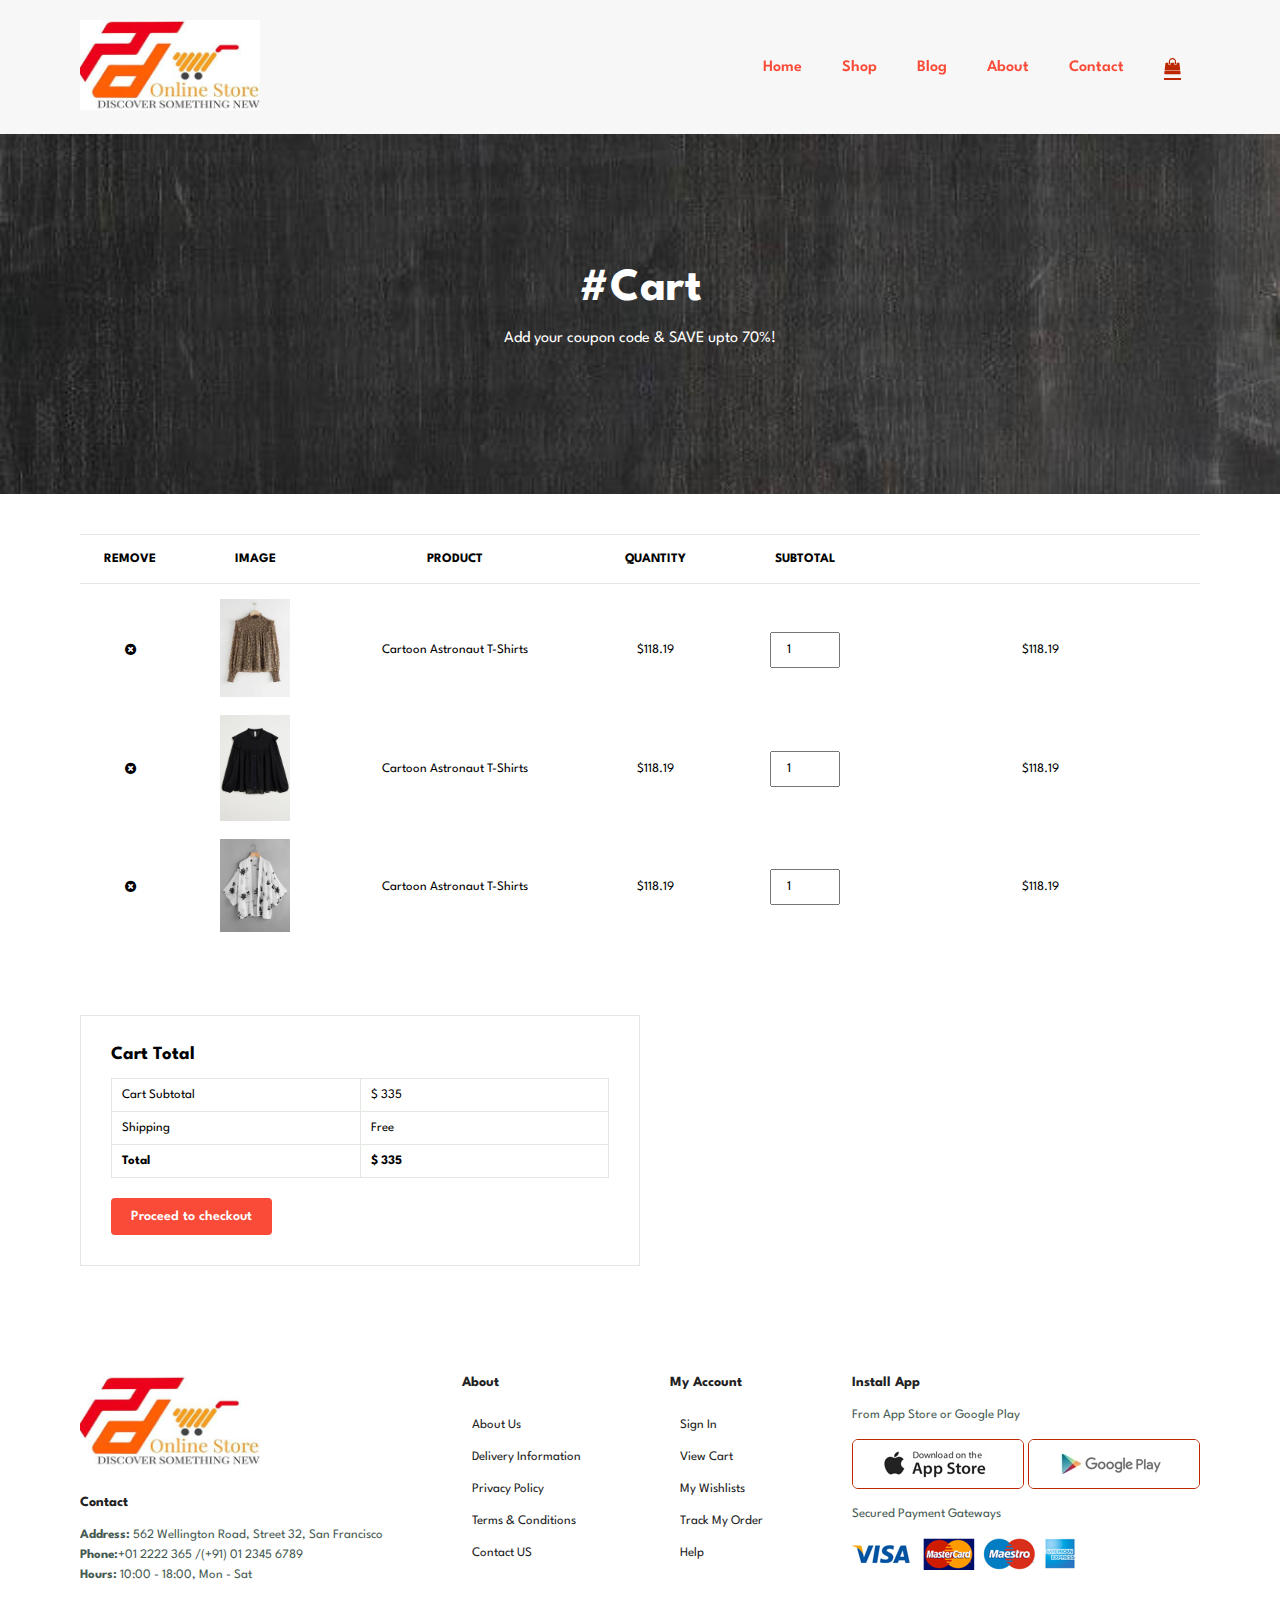
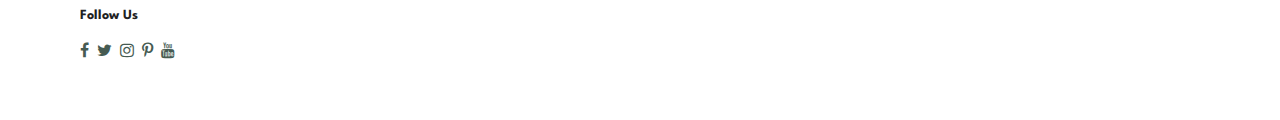
<file: cart.html>
<!DOCTYPE html>
<html lang="en">
<head>
    <meta charset="UTF-8">
    <meta http-equiv="X-UA-Compatible" content="IE=edge">
    <meta name="viewport" content="width=device-width, initial-scale=1.0">
    <link rel="stylesheet" href="https://cdnjs.cloudflare.com/ajax/libs/font-awesome/4.7.0/css/font-awesome.min.css">
    <title>TD Store Website</title>
    <link rel="stylesheet" href="style.css">
</head>

<body>
   <section id="header">
       <a href="#"><img src="imgs/photo_2024-03-03_15-11-52.jpg" class="logo"></a>
       <div>
          <ul id="navbar">
            <li><a href="index.html">Home</a></li>
            <li><a href="shop.html">Shop</a></li>
            <li><a href="blog.html">Blog</a></li>
            <li><a href="about.html">About</a></li>
            <li><a href="contact.html">Contact</a></li>
           <li id="lg-bag"><a class="active"href="cart.html"><i class="fa fa-shopping-bag"></i></a></li>
           <A href="#" id="close"><i class="fa fa-times"></i></A>
          </ul>
       </div>
       <div id="mobile">
            <a href="cart.html"><i class="fa fa-shopping-bag"></i></a>
            <i id="bar" class="fa fa-outdent"></i>
       </div>
   </section>
   
   <section id="page-header" class="cart-header">
    <h2>#Cart</h2>
    <p>Add your coupon code & SAVE upto 70%!</p>  
 </section>

  <section id="cart" class="section-p1">
    <table width="100%">
        <thead>
            <tr>
                <td>Remove</td>
                <td>Image</td>
                <td>Product</td>
                <td>Quantity</td>
                <td>Subtotal</td>
            </tr>
        </thead>
        <tbody>
            <tr>
                <td><a href="#"><i class="fa fa-times-circle"></i></a></td>
                <td><img src="imgs/photo_2024-03-04_21-27-08.jpg" alt=""></td>
                <td>Cartoon Astronaut T-Shirts</td>
                <td>$118.19</td>
                <td><input type="number" value="1"></td>
                <td>$118.19</td>
            </tr>
            <tr>
                <td><a href="#"><i class="fa fa-times-circle"></i></a></td>
                <td><img src="imgs/photo_2024-03-04_21-27-19.jpg" alt=""></td>
                <td>Cartoon Astronaut T-Shirts</td>
                <td>$118.19</td>
                <td><input type="number" value="1"></td>
                <td>$118.19</td>
            </tr>
            <tr>
                <td><a href="#"><i class="fa fa-times-circle"></i></a></td>
                <td><img src="imgs/photo_2024-03-04_21-27-14.jpg" alt=""></td>
                <td>Cartoon Astronaut T-Shirts</td>
                <td>$118.19</td>
                <td><input type="number" value="1"></td>
                <td>$118.19</td>
            </tr>
        </tbody>
    </table>

  </section>

  <section id="cart-add" class="section-p1">
     <div id="subtotal">
        <h3>Cart Total</h3>
        <table>
            <tr>
                <td>Cart Subtotal</td>
                <td>$ 335</td>
            </tr>
            <tr>
                <td>Shipping</td>
                <td>Free</td>
            </tr>
            <tr>
                <td><strong>Total</strong></td>
                <td><strong>$ 335</strong></td>
            </tr>
        </table>
        <button class="normal">Proceed to checkout</button>
     </div>
  </section>


 <footer class="section-p1">
    <div class="col">
        <img class="logo" src="imgs/photo_2024-03-03_15-11-52.jpg" alt="">
        <h4>Contact</h4>
        <p><strong>Address:</strong> 562 Wellington Road, Street 32, San Francisco</p>
        <p><strong>Phone:</strong>+01 2222 365 /(+91) 01 2345 6789</p>       
        <p><strong>Hours:</strong> 10:00 - 18:00, Mon - Sat</p>
        <div class="follow">
            <h4>Follow Us</h4>
            <div class="icon">
                 <i class="fa fa-facebook-f"></i>
                 <i class="fa fa-twitter"></i>
                 <i class="fa fa-instagram"></i>
                 <i class="fa fa-pinterest-p"></i>
                 <i class="fa fa-youtube"></i>
            </div>
        </div>
     </div>
     <div class="col">
         <h4>About</h4>
         <a href="#">About Us</a>
         <a href="#">Delivery Information</a>
         <a href="#">Privacy Policy</a>
         <a href="#">Terms & Conditions</a>
         <a href="#">Contact US</a>
     </div>
     <div class="col">
         <h4>My Account</h4>
         <a href="#"> Sign In</a>
         <a href="#">View Cart</a>
         <a href="#">My Wishlists</a>
         <a href="#">Track My Order</a>
         <a href="#"> Help</a>
     </div>
     <div class="col install">
         <h4>Install App</h4>
         <p>From App Store or Google Play</p>
         <div class="row">
             <img src="imgs/app.jpg" alt="">
             <img src="imgs/play.jpg" alt="">
         </div>
         <p>Secured Payment Gateways</p>
         <img src="imgs/pay.png" alt="">
     </div>
 </footer>
 
 <script src="script.js"></script>    
 </body>
 </html>
</file>
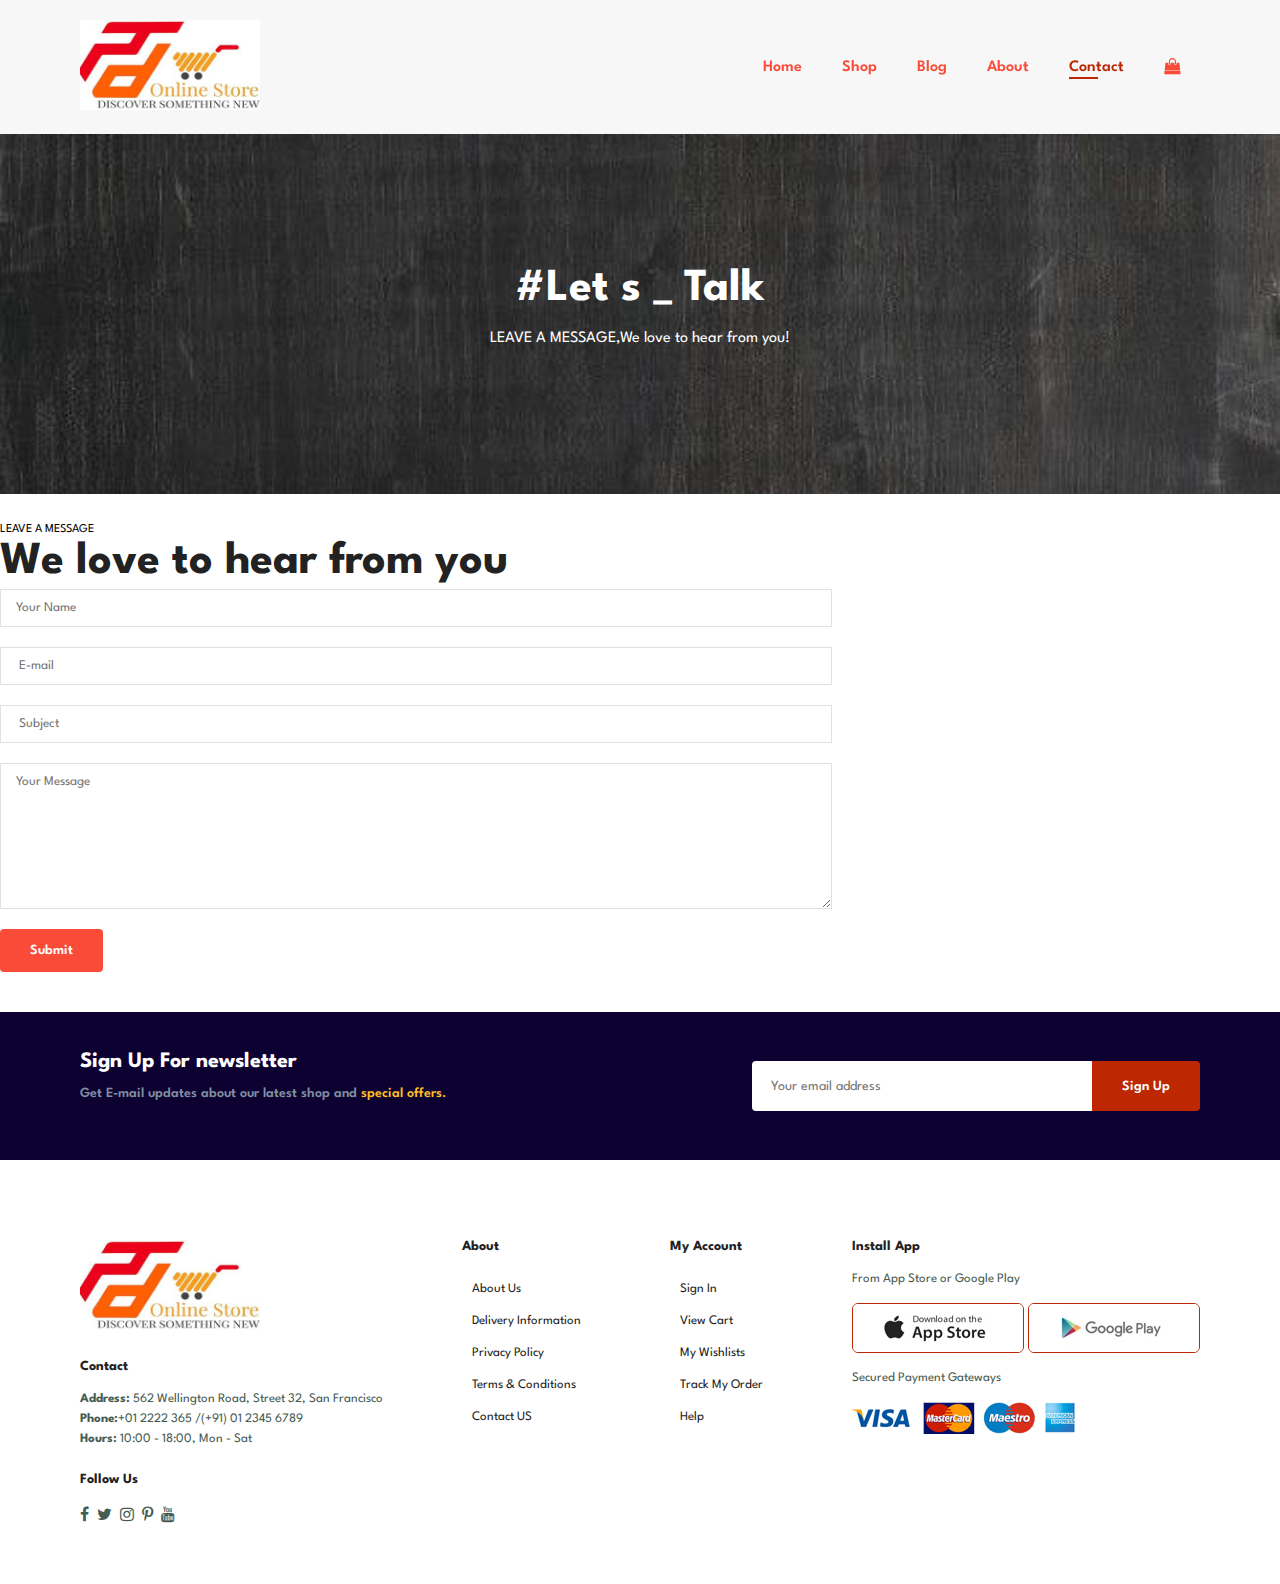
<file: contact.html>
<!DOCTYPE html>
<html lang="en">
<head>
    <meta charset="UTF-8">
    <meta http-equiv="X-UA-Compatible" content="IE=edge">
    <meta name="viewport" content="width=device-width, initial-scale=1.0">
    <link rel="stylesheet" href="https://cdnjs.cloudflare.com/ajax/libs/font-awesome/4.7.0/css/font-awesome.min.css">
    <title>TD Store Website</title>
    <link rel="stylesheet" href="style.css">
</head>

<body>
   <section id="header">
       <a href="#"><img src="imgs/photo_2024-03-03_15-11-52.jpg" class="logo"></a>
       <div>
          <ul id="navbar">
            <li><a href="index.html">Home</a></li>
            <li><a href="shop.html">Shop</a></li>
            <li><a href="blog.html">Blog</a></li>
            <li><a href="about.html">About</a></li>
            <li><a class="active" href="contact.html">Contact</a></li>
           <li id="lg-bag"><a href="cart.html"><i class="fa fa-shopping-bag"></i></a></li>
           <A href="#" id="close"><i class="fa fa-times"></i></A>
          </ul>
       </div>
       <div id="mobile">
            <a href="cart.html"><i class="fa fa-shopping-bag"></i></a>
            <i id="bar" class="fa fa-outdent"></i>
       </div>
   </section>
   
   <section id="page-header" class="contact-header">
    <h2>#Let s _ Talk</h2>
    <p>LEAVE A MESSAGE,We love to hear from you!</p>  
 </section>

  <section id="form-details">
    <form action="">
        <span>LEAVE A MESSAGE</span>
        <h2>We love to hear from you</h2>
        <input type="text" placeholder="Your Name">
        <input type="text" placeholder=" E-mail">
        <input type="text" placeholder=" Subject">
        <textarea name="" id="" cols="30" rows="10" placeholder="Your Message"></textarea>
        <button class="normal">Submit</button>
    </form>
  </section>



 <section id="newsletter" class="section-p1 section-m1">
    <div class="newsletter">
        <h4>Sign Up For newsletter</h4>
        <p>Get E-mail updates about our latest shop and <span>special offers.</span></p>
    </div>
    <div class="form">
        <input type="text" placeholder="Your email address">
        <button class="normal">Sign Up</button>
    </div>
   </section>

<footer class="section-p1">
   <div class="col">
       <img class="logo" src="imgs/photo_2024-03-03_15-11-52.jpg" alt="">
       <h4>Contact</h4>
       <p><strong>Address:</strong> 562 Wellington Road, Street 32, San Francisco</p>
       <p><strong>Phone:</strong>+01 2222 365 /(+91) 01 2345 6789</p>       
       <p><strong>Hours:</strong> 10:00 - 18:00, Mon - Sat</p>
       <div class="follow">
           <h4>Follow Us</h4>
           <div class="icon">
                <i class="fa fa-facebook-f"></i>
                <i class="fa fa-twitter"></i>
                <i class="fa fa-instagram"></i>
                <i class="fa fa-pinterest-p"></i>
                <i class="fa fa-youtube"></i>
           </div>
       </div>
    </div>
    <div class="col">
        <h4>About</h4>
        <a href="#">About Us</a>
        <a href="#">Delivery Information</a>
        <a href="#">Privacy Policy</a>
        <a href="#">Terms & Conditions</a>
        <a href="#">Contact US</a>
    </div>
    <div class="col">
        <h4>My Account</h4>
        <a href="#"> Sign In</a>
        <a href="#">View Cart</a>
        <a href="#">My Wishlists</a>
        <a href="#">Track My Order</a>
        <a href="#"> Help</a>
    </div>
    <div class="col install">
        <h4>Install App</h4>
        <p>From App Store or Google Play</p>
        <div class="row">
            <img src="imgs/app.jpg" alt="">
            <img src="imgs/play.jpg" alt="">
        </div>
        <p>Secured Payment Gateways</p>
        <img src="imgs/pay.png" alt="">
    </div>
</footer>

<script src="script.js"></script>    
</body>
</html>
</file>
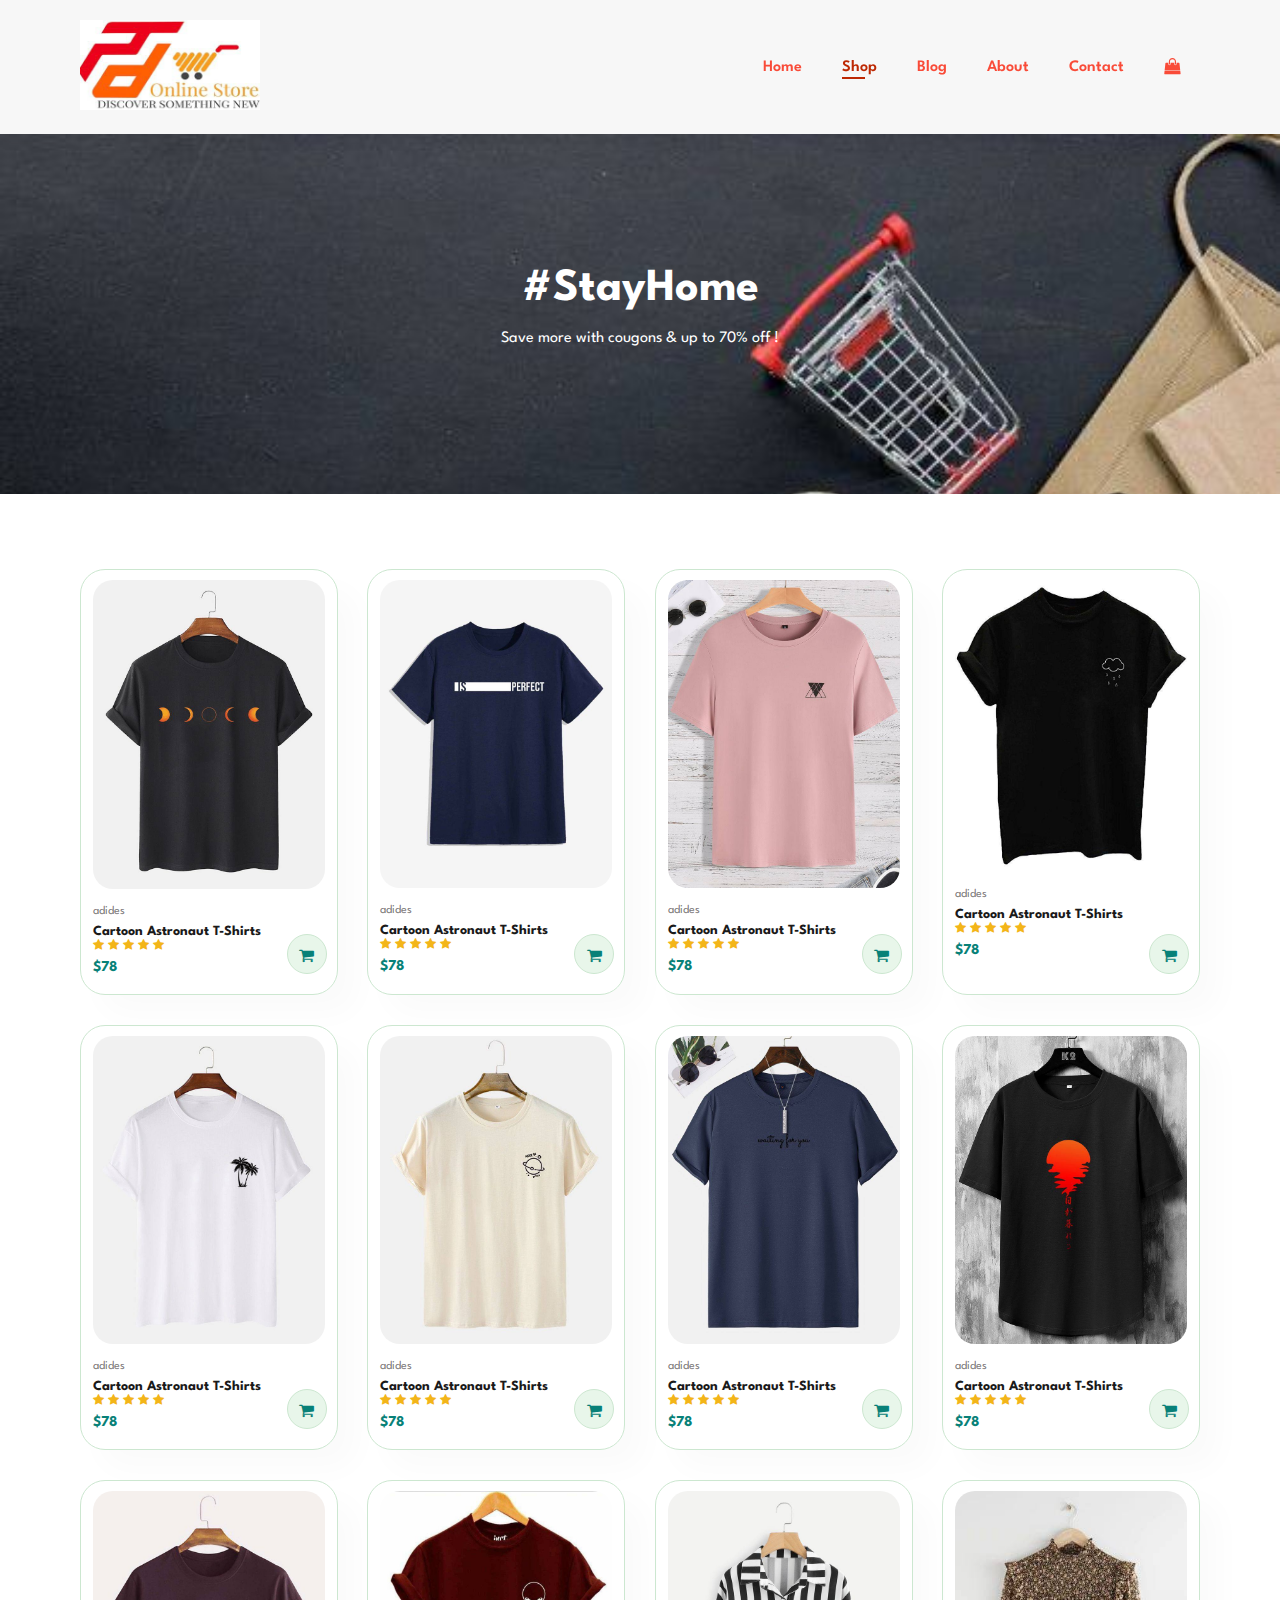
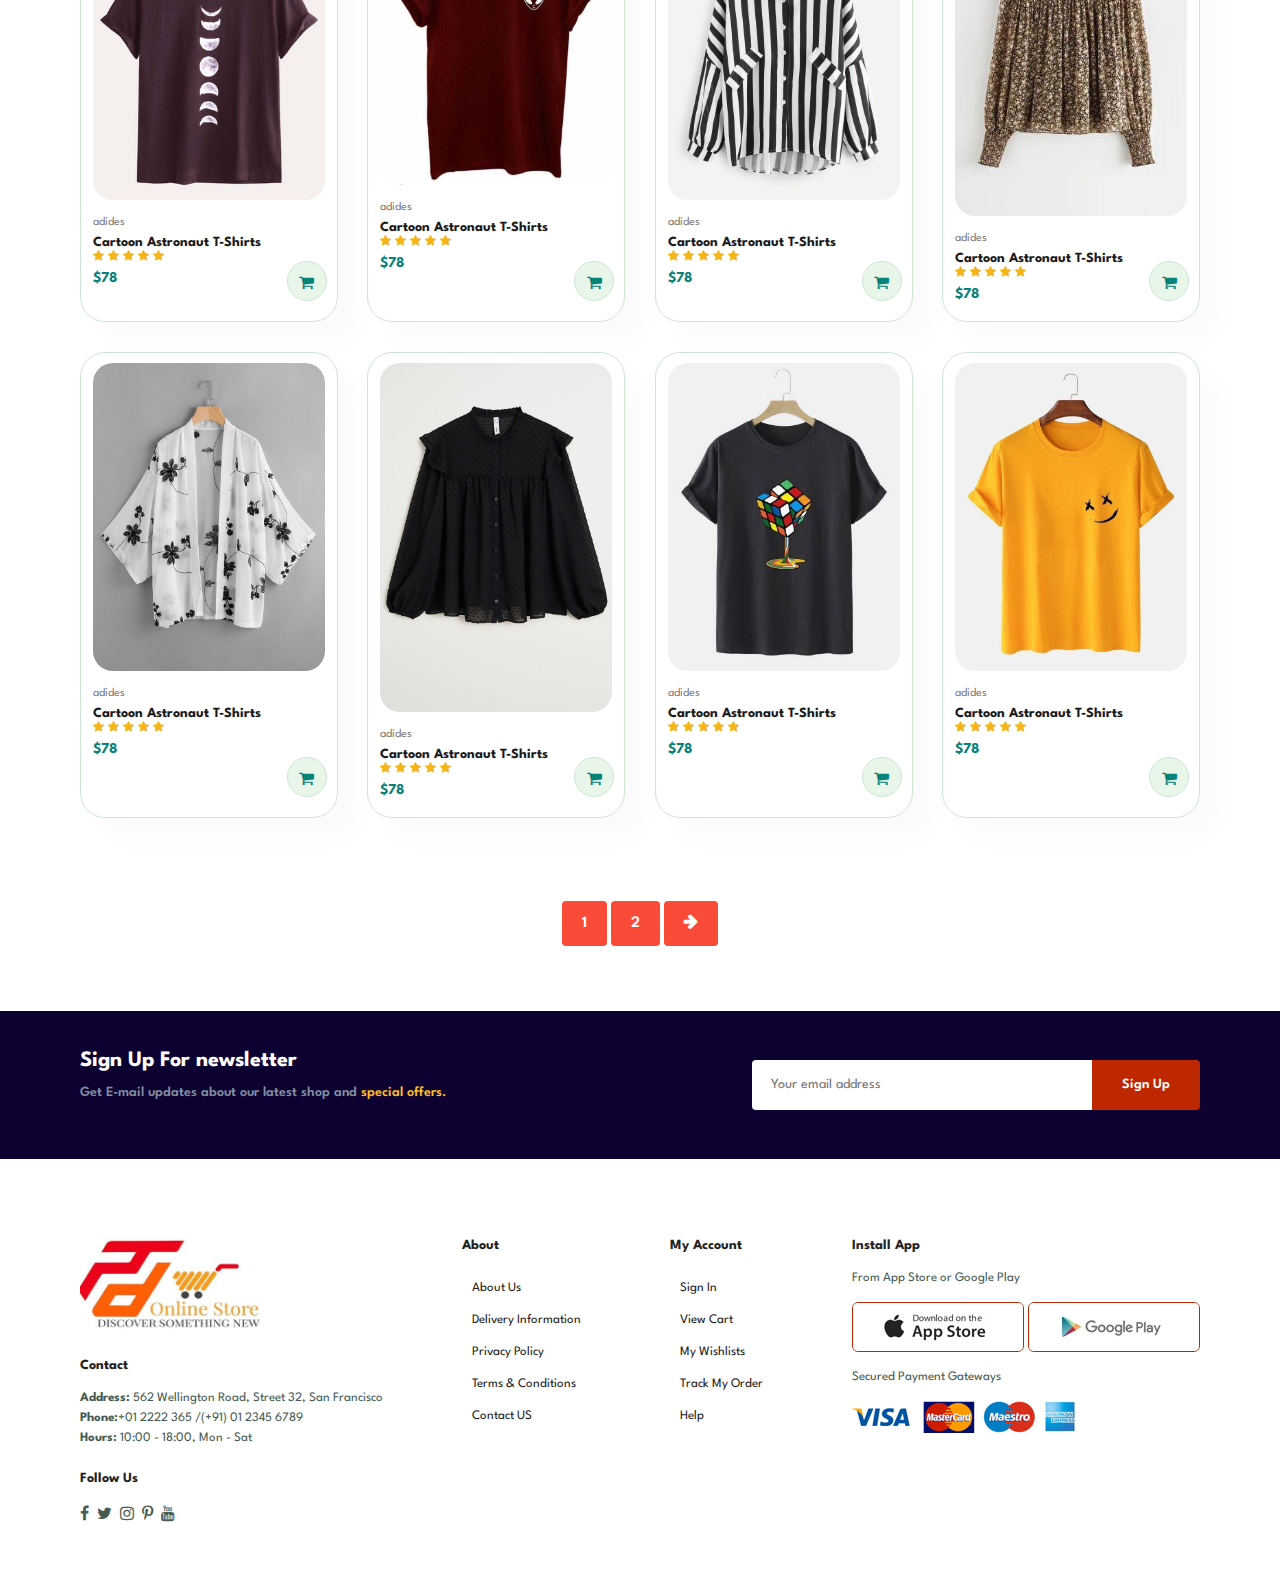
<file: shop.html>
<!DOCTYPE html>
<html lang="en">
<head>
    <meta charset="UTF-8">
    <meta http-equiv="X-UA-Compatible" content="IE=edge">
    <meta name="viewport" content="width=device-width, initial-scale=1.0">
    <link rel="stylesheet" href="https://cdnjs.cloudflare.com/ajax/libs/font-awesome/4.7.0/css/font-awesome.min.css">
    <title>TD Store Website</title>
    <link rel="stylesheet" href="style.css">
</head>

<body>
   <section id="header">
       <a href="#"><img src="imgs/photo_2024-03-03_15-11-52.jpg" class="logo"></a>
       <div>
          <ul id="navbar">
            <li><a href="index.html">Home</a></li>
            <li><a class="active" href="shop.html">Shop</a></li>
            <li><a href="blog.html">Blog</a></li>
            <li><a href="about.html">About</a></li>
            <li><a href="contact.html">Contact</a></li>
           <li id="lg-bag"><a href="cart.html"><i class="fa fa-shopping-bag"></i></a></li>
           <A href="#" id="close"><i class="fa fa-times"></i></A>
          </ul>
       </div>
       <div id="mobile">
            <a href="cart.html"><i class="fa fa-shopping-bag"></i></a>
            <i id="bar" class="fa fa-outdent"></i>
       </div>
   </section>
   
   <section id="page-header">
    <h2>#StayHome</h2>
    <p>Save more with cougons & up to 70% off !</p>  
 </section>

   <section id="product1"class="section-p1">
    <div class="pro-container">
        <div class="pro">
            <img src="imgs/photo_2024-03-04_12-12-33.jpg" alt="">
            <div class="des">
                <span>adides</span>
                <h5>Cartoon Astronaut T-Shirts</h5>
                <div class="star">
                    <i class="fa fa-star"></i>
                    <i class="fa fa-star"></i>
                    <i class="fa fa-star"></i>
                    <i class="fa fa-star"></i>
                    <i class="fa fa-star"></i>
                </div>
                <h4>$78</h4>
            </div>
            <a href="cart.html"><i class="fa fa-shopping-cart cart"></i></a>
        </div>
        <div class="pro">
            <img src="imgs/photo_2024-03-04_12-12-38.jpg" alt="">
            <div class="des">
                <span>adides</span>
                <h5>Cartoon Astronaut T-Shirts</h5>
                <div class="star">
                    <i class="fa fa-star"></i>
                    <i class="fa fa-star"></i>
                    <i class="fa fa-star"></i>
                    <i class="fa fa-star"></i>
                    <i class="fa fa-star"></i>
                </div>
                <h4>$78</h4>
            </div>
            <a href="cart.html"><i class="fa fa-shopping-cart cart"></i></a>
        </div>
        <div class="pro">
            <img src="imgs/photo_2024-03-04_12-12-42.jpg" alt="">
            <div class="des">
                <span>adides</span>
                <h5>Cartoon Astronaut T-Shirts</h5>
                <div class="star">
                    <i class="fa fa-star"></i>
                    <i class="fa fa-star"></i>
                    <i class="fa fa-star"></i>
                    <i class="fa fa-star"></i>
                    <i class="fa fa-star"></i>
                </div>
                <h4>$78</h4>
            </div>
            <a href="cart.html"><i class="fa fa-shopping-cart cart"></i></a>
        </div>
        <div class="pro">
            <img src="imgs/photo_2024-03-04_12-12-46.jpg" alt="">
            <div class="des">
                <span>adides</span>
                <h5>Cartoon Astronaut T-Shirts</h5>
                <div class="star">
                    <i class="fa fa-star"></i>
                    <i class="fa fa-star"></i>
                    <i class="fa fa-star"></i>
                    <i class="fa fa-star"></i>
                    <i class="fa fa-star"></i>
                </div>
                <h4>$78</h4>
            </div>
            <a href="cart.html"><i class="fa fa-shopping-cart cart"></i></a>
        </div>
        <div class="pro">
            <img src="imgs/photo_2024-03-04_12-12-51.jpg" alt="">
            <div class="des">
                <span>adides</span>
                <h5>Cartoon Astronaut T-Shirts</h5>
                <div class="star">
                    <i class="fa fa-star"></i>
                    <i class="fa fa-star"></i>
                    <i class="fa fa-star"></i>
                    <i class="fa fa-star"></i>
                    <i class="fa fa-star"></i>
                </div>
                <h4>$78</h4>
            </div>
            <a href="cart.html"><i class="fa fa-shopping-cart cart"></i></a>
        </div>
        <div class="pro">
            <img src="imgs/photo_2024-03-04_12-12-55.jpg" alt="">
            <div class="des">
                <span>adides</span>
                <h5>Cartoon Astronaut T-Shirts</h5>
                <div class="star">
                    <i class="fa fa-star"></i>
                    <i class="fa fa-star"></i>
                    <i class="fa fa-star"></i>
                    <i class="fa fa-star"></i>
                    <i class="fa fa-star"></i>
                </div>
                <h4>$78</h4>
            </div>
            <a href="cart.html"><i class="fa fa-shopping-cart cart"></i></a>
        </div>
        <div class="pro">
            <img src="imgs/photo_2024-03-04_12-13-01.jpg" alt="">
            <div class="des">
                <span>adides</span>
                <h5>Cartoon Astronaut T-Shirts</h5>
                <div class="star">
                    <i class="fa fa-star"></i>
                    <i class="fa fa-star"></i>
                    <i class="fa fa-star"></i>
                    <i class="fa fa-star"></i>
                    <i class="fa fa-star"></i>
                </div>
                <h4>$78</h4>
            </div>
            <a href="cart.html"><i class="fa fa-shopping-cart cart"></i></a>
        </div>
        <div class="pro">
            <img src="imgs/photo_2024-03-04_12-13-06.jpg" alt="">
            <div class="des">
                <span>adides</span>
                <h5>Cartoon Astronaut T-Shirts</h5>
                <div class="star">
                    <i class="fa fa-star"></i>
                    <i class="fa fa-star"></i>
                    <i class="fa fa-star"></i>
                    <i class="fa fa-star"></i>
                    <i class="fa fa-star"></i>
                </div>
                <h4>$78</h4>
            </div>
            <a href="cart.html"><i class="fa fa-shopping-cart cart"></i></a>
        </div>
        <div class="pro">
            <img src="imgs/photo_2024-03-04_21-26-52.jpg" alt="">
            <div class="des">
                <span>adides</span>
                <h5>Cartoon Astronaut T-Shirts</h5>
                <div class="star">
                    <i class="fa fa-star"></i>
                    <i class="fa fa-star"></i>
                    <i class="fa fa-star"></i>
                    <i class="fa fa-star"></i>
                    <i class="fa fa-star"></i>
                </div>
                <h4>$78</h4>
            </div>
            <a href="cart.html"><i class="fa fa-shopping-cart cart"></i></a>
        </div>
        <div class="pro">
            <img src="imgs/photo_2024-03-04_21-26-57.jpg" alt="">
            <div class="des">
                <span>adides</span>
                <h5>Cartoon Astronaut T-Shirts</h5>
                <div class="star">
                    <i class="fa fa-star"></i>
                    <i class="fa fa-star"></i>
                    <i class="fa fa-star"></i>
                    <i class="fa fa-star"></i>
                    <i class="fa fa-star"></i>
                </div>
                <h4>$78</h4>
            </div>
            <a href="cart.html"><i class="fa fa-shopping-cart cart"></i></a>
        </div>
        <div class="pro">
            <img src="imgs/photo_2024-03-04_21-27-03.jpg" alt="">
            <div class="des">
                <span>adides</span>
                <h5>Cartoon Astronaut T-Shirts</h5>
                <div class="star">
                    <i class="fa fa-star"></i>
                    <i class="fa fa-star"></i>
                    <i class="fa fa-star"></i>
                    <i class="fa fa-star"></i>
                    <i class="fa fa-star"></i>
                </div>
                <h4>$78</h4>
            </div>
            <a href="cart.html"><i class="fa fa-shopping-cart cart"></i></a>
        </div>
        <div class="pro">
            <img src="imgs/photo_2024-03-04_21-27-08.jpg" alt="">
            <div class="des">
                <span>adides</span>
                <h5>Cartoon Astronaut T-Shirts</h5>
                <div class="star">
                    <i class="fa fa-star"></i>
                    <i class="fa fa-star"></i>
                    <i class="fa fa-star"></i>
                    <i class="fa fa-star"></i>
                    <i class="fa fa-star"></i>
                </div>
                <h4>$78</h4>
            </div>
            <a href="cart.html"><i class="fa fa-shopping-cart cart"></i></a>
        </div>
        <div class="pro">
            <img src="imgs/photo_2024-03-04_21-27-14.jpg" alt="">
            <div class="des">
                <span>adides</span>
                <h5>Cartoon Astronaut T-Shirts</h5>
                <div class="star">
                    <i class="fa fa-star"></i>
                    <i class="fa fa-star"></i>
                    <i class="fa fa-star"></i>
                    <i class="fa fa-star"></i>
                    <i class="fa fa-star"></i>
                </div>
                <h4>$78</h4>
            </div>
            <a href="cart.html"><i class="fa fa-shopping-cart cart"></i></a>
        </div>
        <div class="pro">
            <img src="imgs/photo_2024-03-04_21-27-19.jpg" alt="">
            <div class="des">
                <span>adides</span>
                <h5>Cartoon Astronaut T-Shirts</h5>
                <div class="star">
                    <i class="fa fa-star"></i>
                    <i class="fa fa-star"></i>
                    <i class="fa fa-star"></i>
                    <i class="fa fa-star"></i>
                    <i class="fa fa-star"></i>
                </div>
                <h4>$78</h4>
            </div>
            <a href="cart.html"><i class="fa fa-shopping-cart cart"></i></a>
        </div>
        <div class="pro">
            <img src="imgs/photo_2024-03-04_21-27-23.jpg" alt="">
            <div class="des">
                <span>adides</span>
                <h5>Cartoon Astronaut T-Shirts</h5>
                <div class="star">
                    <i class="fa fa-star"></i>
                    <i class="fa fa-star"></i>
                    <i class="fa fa-star"></i>
                    <i class="fa fa-star"></i>
                    <i class="fa fa-star"></i>
                </div>
                <h4>$78</h4>
            </div>
            <a href="cart.html"><i class="fa fa-shopping-cart cart"></i></a>
        </div>
        <div class="pro">
            <img src="imgs/photo_2024-03-04_21-27-28.jpg" alt="">
            <div class="des">
                <span>adides</span>
                <h5>Cartoon Astronaut T-Shirts</h5>
                <div class="star">
                    <i class="fa fa-star"></i>
                    <i class="fa fa-star"></i>
                    <i class="fa fa-star"></i>
                    <i class="fa fa-star"></i>
                    <i class="fa fa-star"></i>
                </div>
                <h4>$78</h4>
            </div>
            <a href="cart.html"><i class="fa fa-shopping-cart cart"></i></a>
        </div>
    </div>
   </section>

   <section id="pagination" class="section-p1">
    <a href="#">1</a>
    <a href="#">2</a>
    <a href="#"><i class='fa fa-arrow-right'></i></a>
   </section>

   <section id="newsletter" class="section-p1 section-m1">
    <div class="newsletter">
        <h4>Sign Up For newsletter</h4>
        <p>Get E-mail updates about our latest shop and <span>special offers.</span></p>
    </div>
    <div class="form">
        <input type="text" placeholder="Your email address">
        <button class="normal">Sign Up</button>
    </div>
   </section>

<footer class="section-p1">
   <div class="col">
       <img class="logo" src="imgs/photo_2024-03-03_15-11-52.jpg" alt="">
       <h4>Contact</h4>
       <p><strong>Address:</strong> 562 Wellington Road, Street 32, San Francisco</p>
       <p><strong>Phone:</strong>+01 2222 365 /(+91) 01 2345 6789</p>       
       <p><strong>Hours:</strong> 10:00 - 18:00, Mon - Sat</p>
       <div class="follow">
           <h4>Follow Us</h4>
           <div class="icon">
                <i class="fa fa-facebook-f"></i>
                <i class="fa fa-twitter"></i>
                <i class="fa fa-instagram"></i>
                <i class="fa fa-pinterest-p"></i>
                <i class="fa fa-youtube"></i>
           </div>
       </div>
    </div>
    <div class="col">
        <h4>About</h4>
        <a href="#">About Us</a>
        <a href="#">Delivery Information</a>
        <a href="#">Privacy Policy</a>
        <a href="#">Terms & Conditions</a>
        <a href="#">Contact US</a>
    </div>
    <div class="col">
        <h4>My Account</h4>
        <a href="#"> Sign In</a>
        <a href="#">View Cart</a>
        <a href="#">My Wishlists</a>
        <a href="#">Track My Order</a>
        <a href="#"> Help</a>
    </div>
    <div class="col install">
        <h4>Install App</h4>
        <p>From App Store or Google Play</p>
        <div class="row">
            <img src="imgs/app.jpg" alt="">
            <img src="imgs/play.jpg" alt="">
        </div>
        <p>Secured Payment Gateways</p>
        <img src="imgs/pay.png" alt="">
    </div>
</footer>

<script src="script.js"></script>    
</body>
</html>
</file>
<file: style.css>
@import url('https://fonts.googleapis.com/css2?family=Spartan:wght@100;200;3000;400;500;600;700;800;900&display=swap');
*{
    margin: 0;
    padding: 0;
    box-sizing: border-box;
    font-family: 'Spartan' , sans-serif;
}

h1{
    font-size: 50px;
    line-height: 64px;
    color: #222;
}

h2{
    font-size: 46px;
    line-height: 54px;
    color: #222;
}

h4{
    font-size: 20px;
    color: #222;
}

h6{
    font-weight: 700;
    font-size: 12px;
}

p{
    font-size: 16px;
    color: #465b52;
    margin: 15px 0 20px 0;
}

.section-p1{
    padding: 40px 80px;
}

.section-m1{
    margin: 40px 0;
}

button.normal{
    font-size: 14px;
    font-weight: 600;
    padding: 15px 30px;
    color: #000;
    background-color: #fff;
    border-radius: 4px;
    cursor: pointer;
    border: none;
    outline: none;
    transition: 0.2s;
}

button.white{
    font-size: 13px;
    font-weight: 600;
    padding: 11px 18px;
    color: #fff;
    background-color: transparent;
    cursor: pointer;
    border: 1px solid #fff;
    outline: none;
    transition: 0.2s;
}


body{
    width: 100% ;
}

#header{
   display: flex;
   align-items: center;
   justify-content: space-between;
   padding: 20px 80px;
   background: #f7f7f7;
   box-shadow: 0 5px 15px rgba(0,0,0,0.06);
   z-index: 999;
   position: sticky;
   top:0;
   left: 0;
}

#header a img{
    width: 20vh;
    height: 10vh;
}

#navbar{
    display: flex;
    align-items: center;
    justify-content: center;
}

#navbar li{
    list-style: none;
    padding: 0 20px;
    position: relative;
}

#navbar li a{
    text-decoration: none;
    font-size: 16px;
    font-weight: 600;
    color: #f94b38;
    transition: 0.3s ease;
}

#navbar li a:hover,
#navbar li a.active{
    color: #bd2803;
}

#navbar li a.active::after,
#navbar li a:hover::after{
    content: "";
    width: 30%;
    height: 2px;
    background: #bd2803;
    position:absolute ;
    bottom:-4px;
    left: 20px;
}

#mobile{
    display: none;
    align-items: center;
}

#close{
    display: none;
}

#hero{
    background-image: url("imgs/pexels-photo-974911.webp");
    height: 90vh;
    width: 100%;
    background-size: cover;
    background-position:top 25% right 0;
    padding: 0 80px;
    display: flex;
    flex-direction: column;
    align-items: flex-start;
    justify-content: center;
}

#hero h4{
    padding-bottom: 15px;
}

#hero h1{
    color: #f94b38;
}

#hero p{
    color: #4e4443c4;
}

#hero button{
    background-image: url(imgs/button.png);
    background-color: transparent;
    color: #f94b38;
    border: 0;
    background-repeat: no-repeat;
    padding:  14px 80px 14px 65px ;
    cursor: pointer;
    font-weight: 700;
    font-size: 15px;
}
#hero button:hover{
    color: #8d1911;
}

#feature{
    display: flex;
    align-items: center;
    justify-content: space-between;
    flex-wrap: wrap;
}

#feature .fe-box{
     width: 180px;
     text-align: center;
     padding: 25px 15px;
     box-shadow: 20px 20px 34px rgba(0, 0, 0, 0.03);
     border: 1px solid #cce7d0;
     border-radius: 4px;
     margin: 15px 0;
}

#feature .fe-box:hover{
     box-shadow: 10px 10px 54px rgba(70, 62, 221, 0.1);
}
#feature .fe-box img{
    width: 20vh;
    height: 16vh;
    margin-bottom: 10px;
}

#feature .fe-box h6{
    display:inline-block ;
    padding: 9px 8px 6px 8px;
    line-height: 1;
    border-radius: 4px;
    color: #f94b38;
    background-color: #fddde4;
}

#feature .fe-box:nth-child(2) h6{
    background-color: #cdebbc;
}
#feature .fe-box:nth-child(3) h6{
    background-color: #d1e8f2;
}
#feature .fe-box:nth-child(4) h6{
    background-color: #cdd4f8;
}
#feature .fe-box:nth-child(5) h6{
    background-color: #f6dbf6;
}
#feature .fe-box:nth-child(6) h6{
    background-color: #fff2e5;
}

#product1{
    text-align: center;
}

#product1 .pro-container{
    display: flex;
    justify-content: space-between;
    padding-top: 20px;
    flex-wrap: wrap;
}

#product1 .pro{
    width:23%;
    min-width: 250px;
    padding: 10px 12px;
    border: 1px solid #cce7d0;
    border-radius: 25px;
    cursor: pointer;
    box-shadow: 20px 20px 30px rgba(0,0, 0, 0.02);
    margin: 15px 0;
    transition: 0.2s ease;
    position: relative;
}
#product1 .pro:hover{
    box-shadow: 20px 20px 30px rgba(0,0, 0, 0.06);
}
#product1 .pro img{
    width: 100%;
    border-radius: 20px;
}

#product1 .pro .des{
    text-align: start;
    padding: 10px 0;
}

#product1 .pro .des span{
    color: #4f4b4bc0;
    font-size:12px;
}

#product1 .pro .des h5 {
    padding-top:7px ;
    color: #1a1a1a;
    font-size: 14px;
}

#product1 .pro .des  i{
    font-size: 12px;
    color: rgb(243,181,25);
}

#product1 .pro .des  h4{
    padding-top:7px;
    font-size: 15px;
    font-weight: 700;
    color:#088178 ;
}

#product1 .pro .cart{
    width: 40px;
    height: 40px;
    line-height: 40px;
    border-radius: 50px;
    background-color: #e8f6ea;
    font-weight: 500;
    color: #088178;  
    border: 1px solid #cce7d0; 
    position: absolute;
    bottom: 20px;
    right: 10px;
}

#banner{
    display: flex;
    flex-direction: column;
    justify-content: center;
    align-items: center;
    text-align:center ;
    background-image:url(imgs/photo_2024-03-04_20-54-47.jpg) ;
    width: 100%;
    height:40vh ;
    background-size: cover;
    background-position: center;
}

#banner h4{
    color: #fff;
    font-size: 16px;
}

#banner h2{
    color: #fff;
    font-size: 30px;
    padding: 10px 0;

}

#banner h2 span{
    color: #bd0000;
}

#banner button:hover{
    background: #f94b38;
    color: #fff;
}

#sm-banner{
    display: flex;
    justify-content: space-between;
    flex-wrap: wrap;
}

#sm-banner .banner-box{
    display: flex;
    flex-direction: column;
    justify-content: center;
    align-items: flex-start;
    background-image:url(imgs/photo_2024-03-04_22-15-31.jpg) ;
    min-width: 580px;
    height:50vh ;
    background-size: cover;
    background-position: center;
    padding: 30px;
}

#sm-banner h4{
    color: #fff;
    font-size: 20px;
    font-weight: 300;
}

#sm-banner h2{
    color: #fff;
    font-size: 28px;
    font-weight: 800;
}

#sm-banner span{
    color: #fff;
    font-size: 14px;
    font-weight: 500;
    padding-bottom: 15px;
}

#sm-banner .banner-box:hover button{
    background-color: #7a0532;
    border: 1px solid #7a0532 ;
}

#sm-banner .banner-box2{
    background-image:url(imgs/photo_2024-03-04_22-49-00.jpg) ;
}

#banner3{
    display: flex;
    justify-content: space-between;
    flex-wrap: wrap;
    padding:0 80px ;
}


#banner3 .banner-box{
    display: flex;
    flex-direction: column;
    justify-content: center;
    align-items: flex-start;
    background-image:url(imgs/photo_2024-03-04_22-15-15.jpg) ;
    min-width: 30%;
    height:30vh ;
    background-size: cover;
    background-position: center;
    padding: 30px;
    margin-bottom: 20px;
}

#banner3 .banner-box2{
    background-image:url(imgs/photo_2024-03-04_22-15-23.jpg) ;
}

#banner3 .banner-box3{
    background-image:url(imgs/photo_2024-03-04_22-15-27.jpg) ;
}

#banner3 h2{
    color: #fff;
    font-weight: 900;
    font-size: 22px;
}

#banner3 h3{
    color: #ec544e;
    font-weight: 800;
    font-size: 15px;
}

#newsletter{
    display: flex;
    justify-content: space-between;
    flex-wrap: wrap;
    align-items: center;
    background-color: url(imgs/photo_2024-03-04_23-29-22.jpg);
    background-repeat: no-repeat;
    background-position: 20% 30%;
    background-color: #0c0130;
}

#newsletter h4{
    font-size: 22px;
    font-weight: 700;
    color: #fff;
}

#newsletter p{
    font-size: 14px;
    font-weight: 600;
    color: #818ea0;
}

#newsletter p span{
    color: #ffbd27;
}

#newsletter .form{
    display: flex;
    width: 40%;
}

#newsletter input{
    height: 3.125rem;
    padding: 0 1.25em;
    font-size:14px;
    width:100%;
    border: 1px solid transparent;
    border-radius: 4px;
    outline: none;
    border-top-right-radius: 0;
    border-bottom-right-radius: 0;
}

#newsletter button{
 background-color:#bd2803 ;
 color: #fff;
 white-space: nowrap;
 border-top-left-radius: 0;
 border-bottom-left-radius: 0;
}


footer{
    display: flex;
    flex-wrap: wrap;
    justify-content: space-between;
}

footer .col{
    display: flex;
    flex-direction: column;
    align-items: flex-start;
    margin-bottom: 20px;
}


footer .logo{
    margin-bottom: 30px;
    width: 20vh;
    height: 10vh;
}

footer h4{
    font-size: 14px;
    padding-bottom: 20px;
}

footer p{
    font-size: 13px;
    margin:0 0 8px 0 ;
}

footer a{
    font-size: 13px;
    text-decoration: none;
    color: #222;
    margin:10px ;
}

footer .follow{
    margin-top: 20px;
}

footer .follow i{
    color: #465b52;
    padding-right:4px ;
    cursor: pointer;
}

footer .install .row img{
    border:1px solid #bd2803;
    border-radius: 6px;
}

footer .install img{
    margin: 10px 0 15px 0;
}

footer .follow i:hover,
footer a:hover{
    color: #bd2803;
}

#page-header{
    background-image: url(imgs/photo_2024-03-05_17-54-59.jpg);
    width: 100%;
    height: 40vh;
    background-size: cover;
    display: flex;
    justify-content: center;
    text-align: center;
    flex-direction: column;
    padding: 14px;
}

#page-header h2,
#page-header p{
  color:#fff ;
}

#pagination{
    text-align: center;
}
#pagination a{
    text-decoration: none;
    background-color: #f94b38;
    padding: 15px 20px;
    border-radius:4px ;
    color: #fff;
    font-weight: 600;
}

#pagination a i{
   font-size: 16px;
   font-weight: 600;
}

#page-header.blog-header{
    background-image: url(imgs/photo_2024-03-05_19-15-35.jpg);

}

#blog{
    padding: 150px 150px 0 150px;
}

#blog .blog-box{
    display: flex;
    align-items: center;
    width: 100%;
    position: relative;
    padding-bottom: 90px;
}

#blog .blog-img{
    width: 50%;
    margin-right: 40px;
}

#blog img{
    width: 100%;
    height: 300px;
    object-fit: cover;
}

#blog .blog-details{
    width: 50%;
}

#blog .blog-details a{
    text-decoration: none;
    font-size: 11px;
    color:#000 ;
    font-weight: 700;
    position:relative ;
    transition: 0.3s;
}

#blog .blog-details a::after{
    content: "";
    width: 50px;
    height: 1px;
    background-color: #000;
    position: absolute;
    top: 4px;
    right: -60px;
}

#blog .blog-details a:hover{
    color: #f94b38;
}

#blog .blog-details a:hover::after{
    background-color: #f94b38;
}

#blog .blog-box  h1{
    position: absolute;
    top: -40px;
    left: 0;
    font-size: 70px;
    font-weight: 700;
    color: #c9cbce;
    z-index: -9;
}

#page-header.about-header{
    background-image: url(imgs/photo_2024-03-05_21-57-05.jpg);
}
 
#about-head{
    display: flex;
    align-items: center;
}

#about-head img{
    width: 50%;
    height: auto;
}

#about-head div{
    padding-left: 40px;
}

#page-header.contact-header{
    background-image: url(imgs/photo_2024-03-05_21-57-05.jpg);
}

#form-details form{
    width: 65%;
    display: flex;
    flex-direction: column;
    align-items: flex-start;
    margin-top: 30px;
}
#form-details form span{
    font-size: 12px;
}

#form-details form input
,#form-details form textarea{
    width: 100%;
    padding: 12px 15px;
    outline: none;
    margin-bottom: 20px;
    border: 1px solid #e1e1e1;
}

#form-details form button{
    background-color: #f94b38;
    color: #fff;
}

#page-header.cart-header{
    background-image: url(imgs/photo_2024-03-05_21-57-05.jpg);
}

#cart{
    overflow-x: auto;
}
#cart table{
    width: 100%;
    border-collapse: collapse;
    table-layout: fixed;
    white-space: nowrap;
}

#cart table img{
    width: 70px;
}

#cart table td:nth-child(1){
    width: 100px;
    text-align: center; 
}

#cart table td:nth-child(2){
    width: 150px;
    text-align: center; 
}

#cart table td:nth-child(3){
    width: 250px;
    text-align: center; 
}

#cart table td:nth-child(4),
#cart table td:nth-child(5),
#cart table td:nth-child(6){
    width: 150px;
    text-align: center; 
}

#cart table td:nth-child(5) input{
    width: 70px;
    padding: 10px 5px 10px 15px;
}

#cart table thead{
    border: 1px solid #e2e9e1;
    border-left: none;
    border-right: none;
}

#cart table thead td{
    font-weight: 700;
    text-transform: uppercase;
    font-size: 13px;
    padding: 18px 0;
}

#cart table tbody tr td{
    padding-top: 15px;
}

#cart table tbody td{
    font-size: 13px;
}

#cart table tbody td a{
    color: #000;
}

#cart-add{
    display: flex;
    flex-wrap: wrap;
    justify-content: space-between;
}

#subtotal{
    width: 50%;
    margin-bottom: 30px;
    border: 1px solid #e2e9e1;
    padding: 30px;
 }
 
 #subtotal table{
    border-collapse: collapse;
    width: 100%;
    margin-bottom: 20px;
 }

 #subtotal table td{
    width: 50%;
    border: 1px solid #e2e9e1;
    padding: 10px;
    font-size: 13px;
 }

 #subtotal h3{
    padding-bottom: 15px;
 }

 #subtotal button{
    background-color: #f94b38;
    color: #fff;
    padding: 12px 20px;
 }




@media(max-width:799px){
    .section-p1{
        padding: 40px 40px;
    }
    #navbar{
        display:flex ;
        flex-direction:column ;
        align-items: flex-start;
        justify-content: flex-start;
        position: fixed;
        top: 0;
        right: -300px;
        height: 100vh;
        width: 300px;
        background-color: #E3E6F3;
        box-shadow: 0 40px 60px rgba(0, 0, 0, 0.1);
        padding: 80px 0 0 10px;
        transition: 0.3s;
    }
    #navbar.active{
        right: 0px;
    }
    #navbar li{
       margin-bottom: 25px;
    }

    #mobile{
        display: flex;
        align-items: center;
    }
    
    #mobile i{
        color: #bd2803;
        font-size: 24px;
        padding-left: 20px;
    }

    #close{
       display: initial;
       position: absolute;
       top: 38px;
       left: 30px;
       color: #222;
       font-size: 20px;
    }

    #lg-bag{
        display: none;
    }

    #hero{
        height: 70vh;
        padding: 0 80px;
        background-position:top 30% right 30%;
    }

    #feature{
        justify-content: center;
    }

    #feature .fe-box{
        margin: 15px 15px;
   }

   #product1 .pro-container{
      justify-content: center;
   }

   #product1 .pro{
    margin: 15px;
   }

   #banner{
    height:20vh ;
   }

   #sm-banner .banner-box{
    min-width: 100%;
    height:30vh ;
    }

    #banner3{
        padding:0 40px ;
    }

    #banner3 .banner-box{
       width: 28%;
    }

    #newsletter .form{
        width: 70%;
    }


}

@media(max-width:477px){
    #header {
        padding: 10px 30px;  
    }
    h1 {
        font-size: 38px;
    }
    h2{
        font-size: 32px;
    }
    #hero {
        padding: 0 20px;
        background-position: 55%;
    }
    .section-p1 {
        padding: 20px;
    }
    #feature{
        justify-content: space-between;
    }
    #feature .fe-box {
        width: 170px;
        margin:0 0 15px 0;
    }
    #product1 .pro {
        width: 100%;
    }
    #banner {
        height: 40vh;
    }
    #sm-banner .banner-box {
        height: 40vh;
    }
    #sm-banner .banner-box2 {
       margin-top: 20px;
    }
    #banner3 {
        padding: 0 20px;
    }    
    #banner3 .banner-box {
        width: 100%;
    }    
    #newsletter .form {
    width: 100%;
    }
    #newsletter {
       padding:40px 20px ;
    }
    #blog .blog-box {
        display: flex;
        flex-direction: column;
        align-items:flex-start ;
    }
    #blog {
        padding: 100px 20px 0 20px;
    }
    #blog .blog-img {
        width: 100%;
        margin-right: 0px;
        margin-bottom: 30px;
    }
    #blog .blog-details{
        width: 100%;
    }
    #about-head {
        flex-direction: column;
    }
    #about-head img {
        width: 100%;
      
    }
    #cart-add{
        flex-direction: column;
    }
    #subtotal{
        width: 100%;
        padding: 20px;
    }
}
</file>
